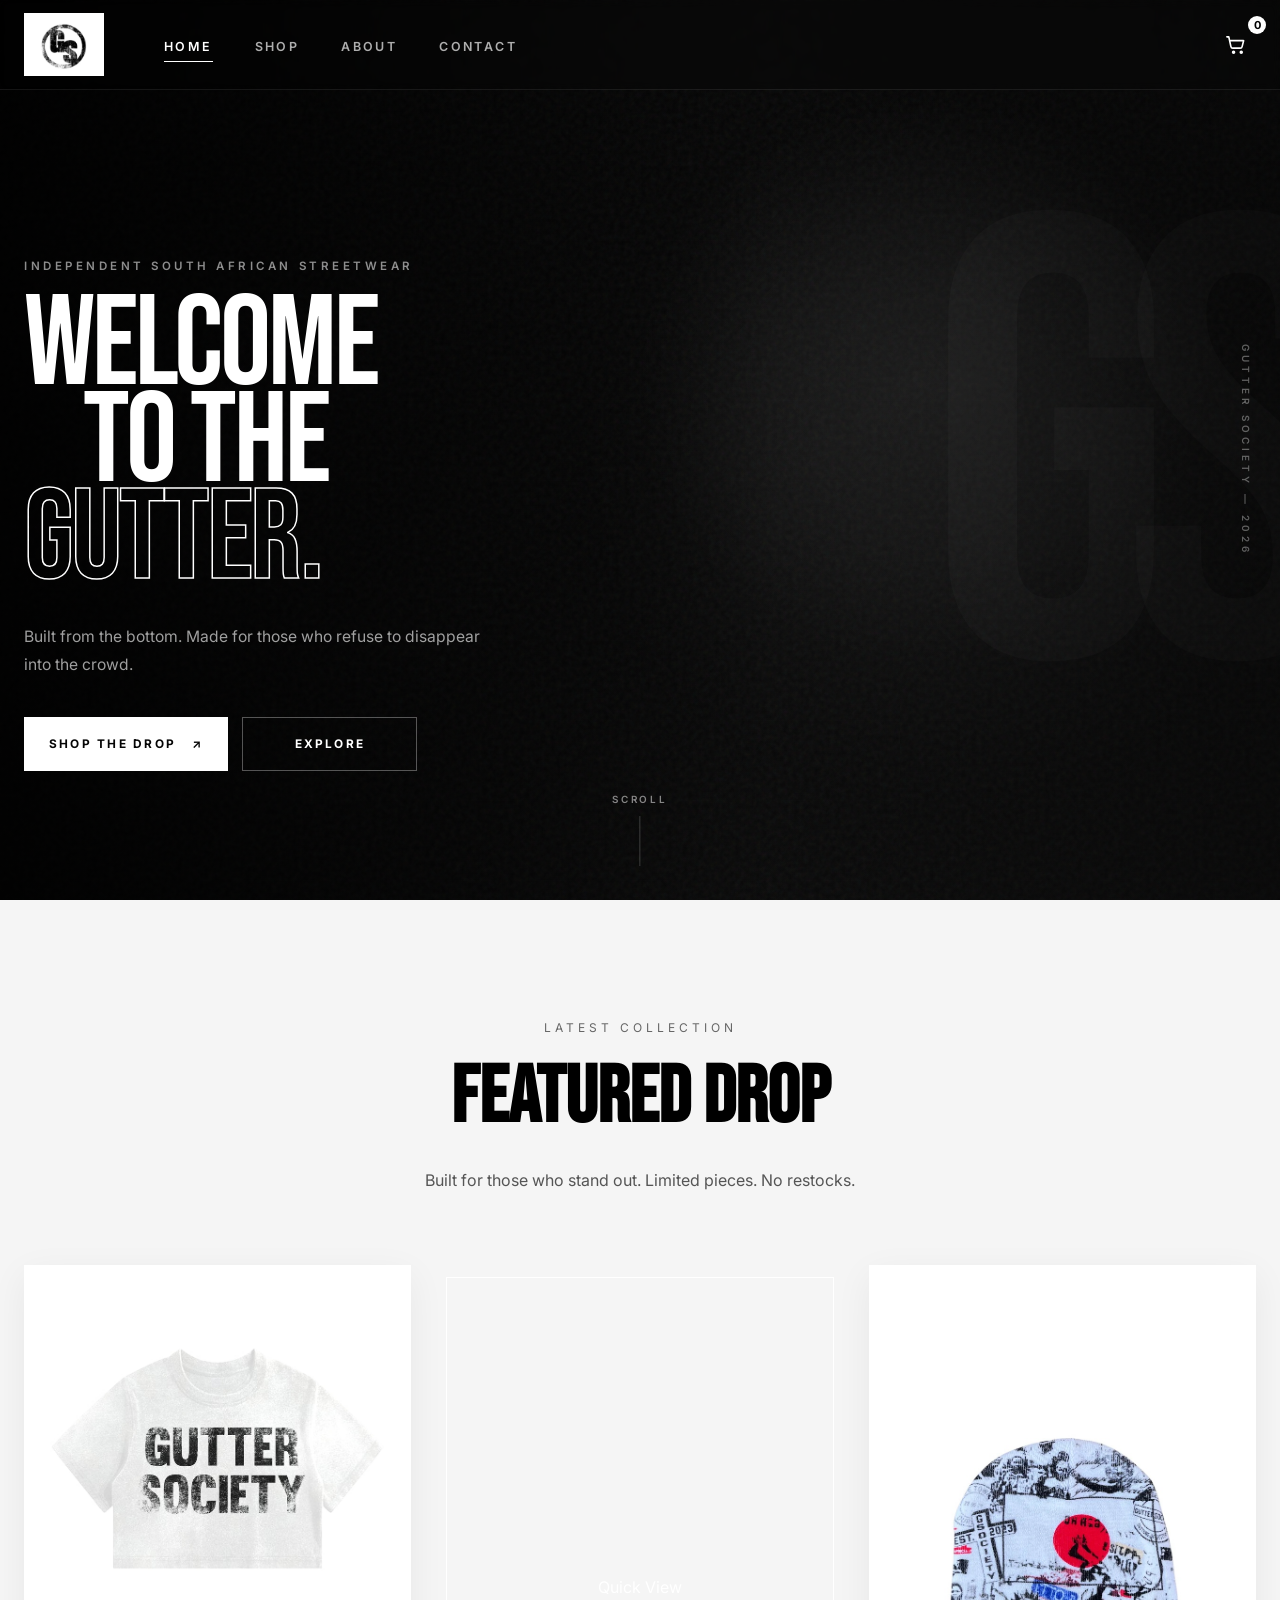
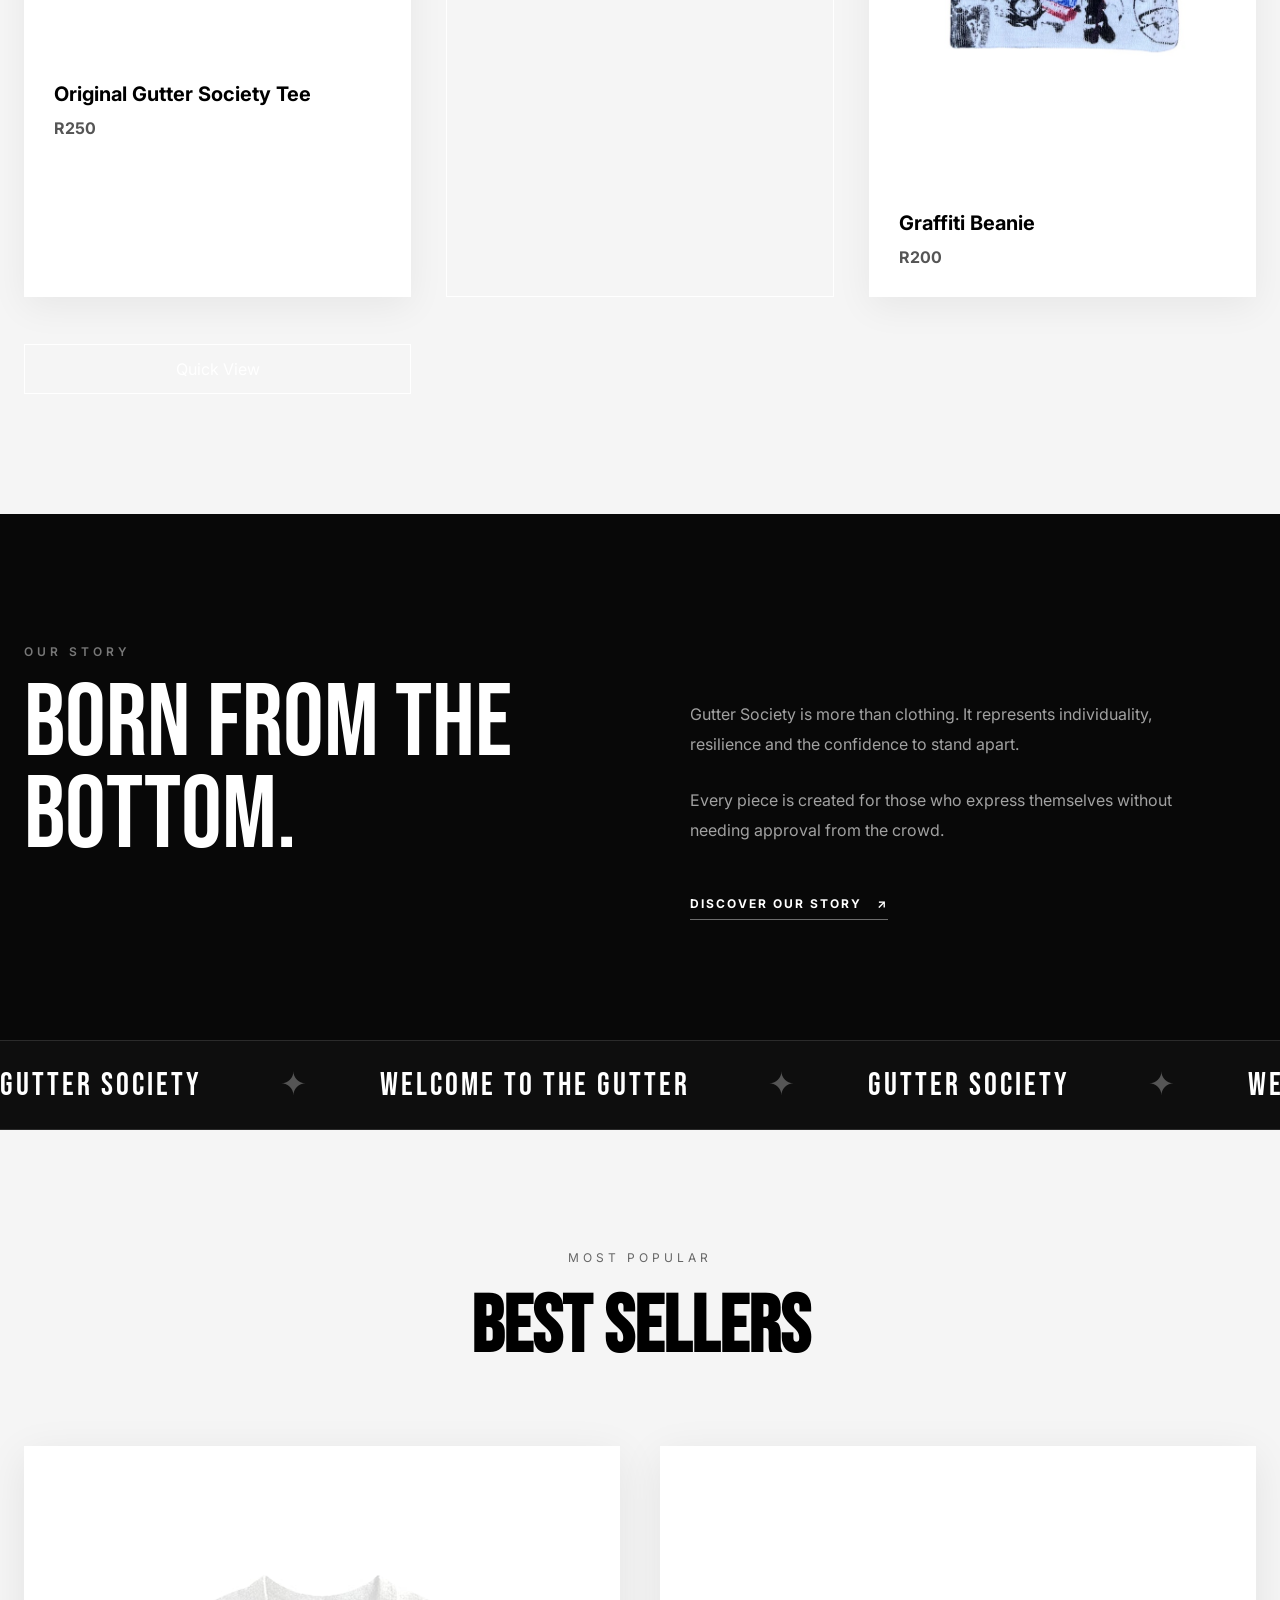
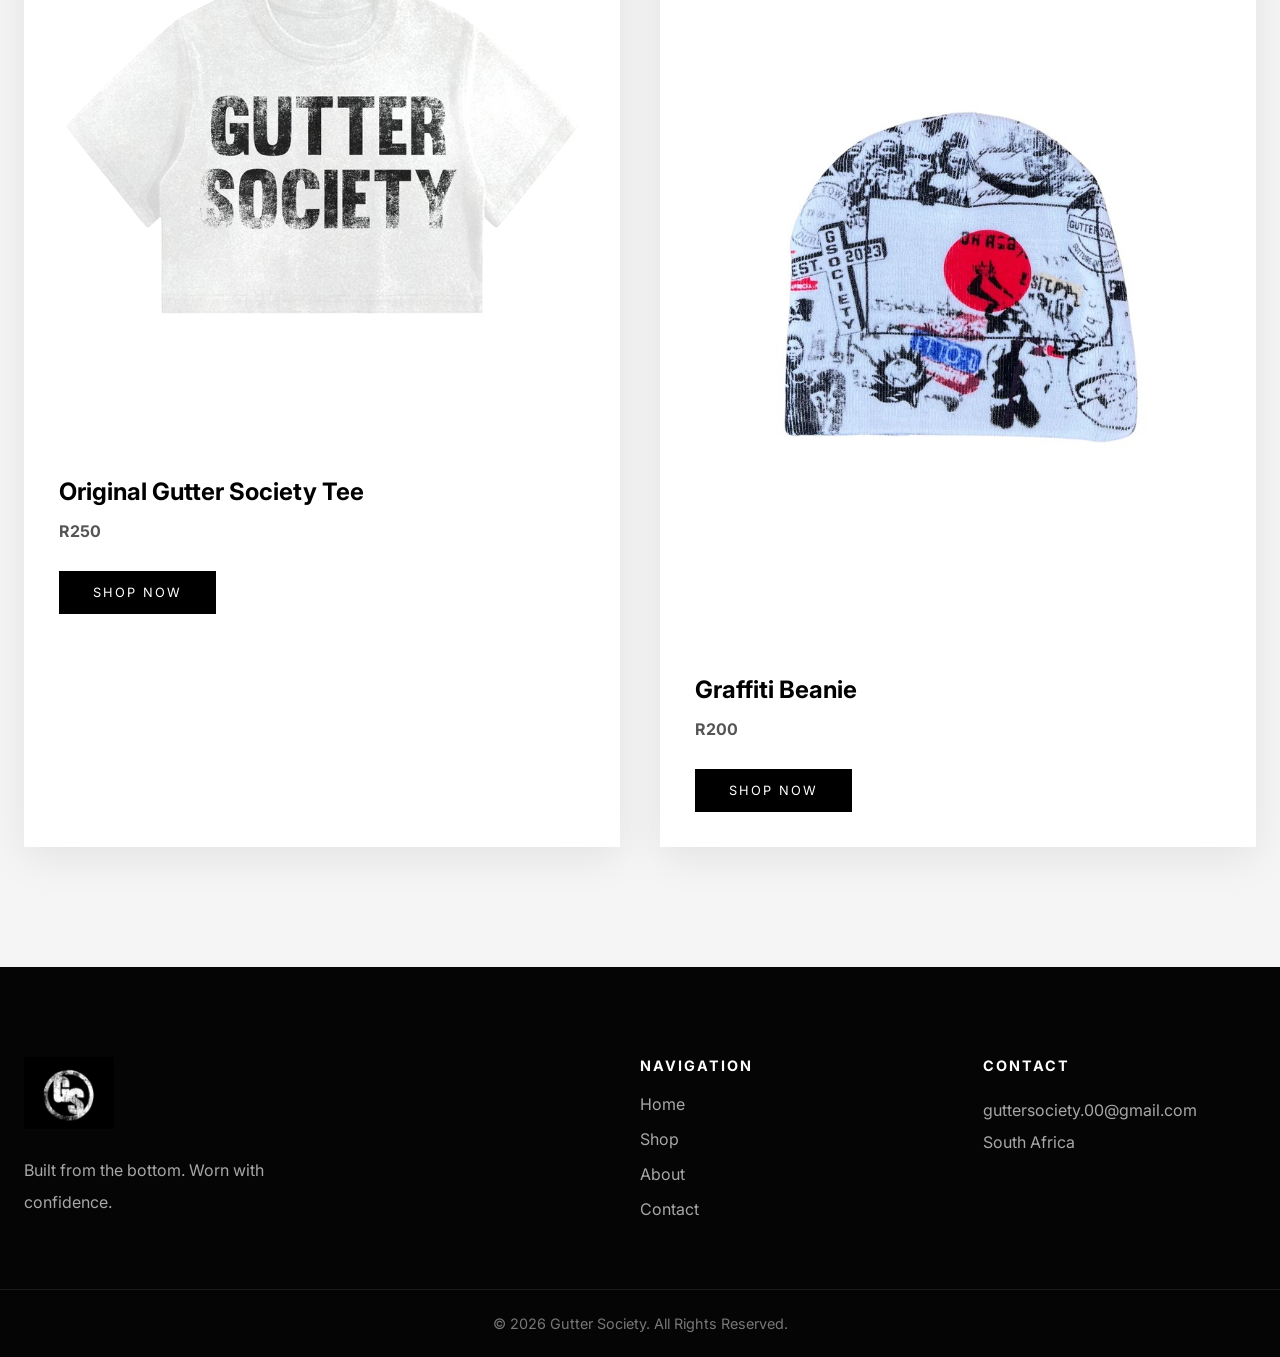
<file: index.html>
<!DOCTYPE html>
<html lang="en">
<head>
    <meta charset="UTF-8">

    <meta
        name="viewport"
        content="width=device-width, initial-scale=1.0"
    >

    <meta
        name="description"
        content="Gutter Society — underground streetwear built from the bottom."
    >

    <title>Gutter Society | Welcome to the Gutter Society</title>

    <!-- Google Fonts -->
    <link rel="preconnect" href="https://fonts.googleapis.com">
    <link rel="preconnect" href="https://fonts.gstatic.com" crossorigin>

    <link
        href="https://fonts.googleapis.com/css2?family=Bebas+Neue&family=Inter:wght@400;500;600;700&display=swap"
        rel="stylesheet"
    >

    <!-- Main CSS -->
    <link rel="stylesheet" href="css/style.css">
</head>

<body>

    <!-- Loading Screen -->
    <div class="loader" id="loader">
        <img
            src="images/logo/gs-logo.png"
            alt="Gutter Society logo"
            class="loader-logo"
        >

        <p class="loader-text">Welcome to the gutter</p>

        <div class="loader-line">
            <span></span>
        </div>
    </div>

    <!-- Header / Navigation -->
    <header class="header" id="header">
        <nav class="navbar container">

            <a href="index.html" class="nav-logo">

    <img
        src="images/logo/gs-logo.png"
        alt="Gutter Society"
        draggable="false"
    >

</a>

            <ul class="nav-links" id="navLinks">
                <li>
                    <a href="index.html" class="nav-link active">Home</a>
                </li>

                <li>
                    <a href="shop.html" class="nav-link">Shop</a>
                </li>

                <li>
                    <a href="about.html" class="nav-link">About</a>
                </li>

                <li>
                    <a href="contact.html" class="nav-link">Contact</a>
                </li>
            </ul>

            <div class="nav-actions">

                <button
                    class="nav-icon-button"
                    type="button"
                    aria-label="Open shopping cart"
                    id="cartButton"
                >
                    <svg
                        viewBox="0 0 24 24"
                        aria-hidden="true"
                    >
                        <path
                            d="M3 4h2l2.2 10.2a2 2 0 0 0 2 1.6h7.7a2 2 0 0 0 2-1.6L20.5 8H7"
                        ></path>

                        <circle cx="10" cy="20" r="1"></circle>
                        <circle cx="18" cy="20" r="1"></circle>
                    </svg>

                    <span class="cart-count" id="cartCount">0</span>
                </button>

                <button
                    class="menu-button"
                    id="menuButton"
                    type="button"
                    aria-label="Open navigation menu"
                    aria-expanded="false"
                >
                    <span></span>
                    <span></span>
                </button>

            </div>
        </nav>
    </header>

    <main>

        <!-- Hero Section -->
        <section class="hero" id="home">

            <div class="hero-noise"></div>
            <div class="hero-glow"></div>

            <div class="hero-watermark" aria-hidden="true">
                GS
            </div>

            <div class="hero-content container">

                <p class="hero-label">
                    Independent South African streetwear
                </p>

                <h1 class="hero-title">
                    <span>Welcome</span>
                    <span>to the</span>
                    <span class="outlined-text">gutter.</span>
                </h1>

                <p class="hero-description">
                    Built from the bottom. Made for those who refuse
                    to disappear into the crowd.
                </p>

                <div class="hero-buttons">

                    <a href="shop.html" class="button button-light">
                        Shop the drop
                        <span aria-hidden="true">↗</span>
                    </a>

                    <a href="#featured" class="button button-outline">
                        Explore
                    </a>

                </div>

            </div>

            <div class="hero-side-text" aria-hidden="true">
                GUTTER SOCIETY — 2026
            </div>

            <a href="#featured" class="scroll-indicator">
                <span>Scroll</span>
                <div class="scroll-line"></div>
            </a>

        </section>

       <!-- ===========================
     FEATURED DROP
============================ -->

<section class="featured-drop" id="featured">

    <div class="container">

        <div class="section-heading">

            <p class="section-tag">
                Latest Collection
            </p>

            <h2>
                Featured Drop
            </h2>

            <p class="section-text">
                Built for those who stand out.
                Limited pieces. No restocks.
            </p>

        </div>

        <div class="products-grid">

            <!-- PRODUCT 1 -->

            <article class="product-card">

                <div class="product-image">

                    <img
                        src="images/products/gutter-tee-front.jpg"
                        alt="Original Gutter Society Tee"
                    >

                    <div class="product-overlay">

                        <a
                            href="shop.html"
                            class="quick-view"
                        >
                            View Product
                        </a>

                    </div>

                </div>

                <div class="product-info">

                    <h3>
                        Original Gutter Society Tee
                    </h3>

                    <p class="price">
                        R250
                    </p>

                </div>

            </article>

            <button
    class="quick-view-btn"
    type="button"
>
    Quick View
</button>

            <!-- PRODUCT 2 -->

            <article class="product-card">

                <div class="product-image">

                    <img
                        src="images/products/graffiti-beanie-front.jpg"
                        alt="Graffiti Beanie"
                    >

                    <div class="product-overlay">

                        <a
                            href="shop.html"
                            class="quick-view"
                        >
                            View Product
                        </a>

                    </div>

                </div>

                <div class="product-info">

                    <h3>
                        Graffiti Beanie
                    </h3>

                    <p class="price">
                        R200
                    </p>

                </div>

            </article>
            <button
    class="quick-view-btn"
    type="button"
>
    Quick View
</button>

        </div>

    </div>

</section>
    </main>
    <!-- ===========================
     ABOUT GUTTER SOCIETY
============================ -->

<section class="about-section" id="about">

    <div class="container about-grid">

        <div class="about-left">

            <p class="about-tag">
                Our Story
            </p>

            <h2 class="about-title">
                Born from the bottom.
            </h2>

        </div>

        <div class="about-right">

            <p class="about-text">
                Gutter Society is more than clothing.
                It represents individuality, resilience
                and the confidence to stand apart.
            </p>

            <p class="about-text">
                Every piece is created for those who
                express themselves without needing
                approval from the crowd.
            </p>

            <a href="about.html" class="about-link">
                Discover our story
                <span>↗</span>
            </a>

        </div>

    </div>

    <div class="about-banner">

        <div class="about-banner-track">

            <span>GUTTER SOCIETY</span>
            <span>WELCOME TO THE GUTTER</span>
            <span>GUTTER SOCIETY</span>
            <span>WELCOME TO THE GUTTER</span>

        </div>

    </div>

</section>
<!-- ===========================
     BEST SELLERS
============================ -->

<section class="best-sellers">

    <div class="container">

        <div class="section-heading">

            <p class="section-tag">
                Most Popular
            </p>

            <h2>
                Best Sellers
            </h2>

        </div>

        <div class="best-grid">

            <!-- Shirt -->

            <article class="best-card">

                <img
                    src="images/products/gutter-tee-front.jpg"
                    alt="Original Gutter Society Tee"
                >

                <div class="best-info">

                    <h3>
                        Original Gutter Society Tee
                    </h3>

                    <p>
                        R250
                    </p>

                    <a href="shop.html" class="best-btn">

                        Shop Now

                    </a>

                </div>

            </article>

            <!-- Beanie -->

            <article class="best-card">

                <img
                    src="images/products/graffiti-beanie-front.jpg"
                    alt="Graffiti Beanie"
                >

                <div class="best-info">

                    <h3>
                        Graffiti Beanie
                    </h3>

                    <p>
                        R200
                    </p>

                    <a href="shop.html" class="best-btn">

                        Shop Now

                    </a>

                </div>

            </article>

        </div>

    </div>

</section>


  <script>
    const loader = document.getElementById("loader");

    setTimeout(() => {
        loader.classList.add("hidden");
        document.body.classList.remove("no-scroll");
    }, 1800);
</script>

<script src="js/script.js"></script>
</body>
<!-- ===========================
     FOOTER
============================ -->

<footer class="footer">

    <div class="container footer-grid">

        <div>

            <img
                src="images/logo/gs-logo.png"
                alt="Gutter Society"
                class="footer-logo"
            >

            <p class="footer-text">

                Built from the bottom.
                Worn with confidence.

            </p>

        </div>

        <div>

            <h4>
                Navigation
            </h4>

            <ul>

                <li><a href="index.html">Home</a></li>

                <li><a href="shop.html">Shop</a></li>

                <li><a href="about.html">About</a></li>

                <li><a href="contact.html">Contact</a></li>

            </ul>

        </div>

        <div>

            <h4>
                Contact
            </h4>

            <p>

                guttersociety.00@gmail.com

            </p>

            <p>

                South Africa

            </p>

        </div>

    </div>

    <div class="footer-bottom">

        © 2026 Gutter Society.
        All Rights Reserved.

    </div>

</footer>
</html>
</file>
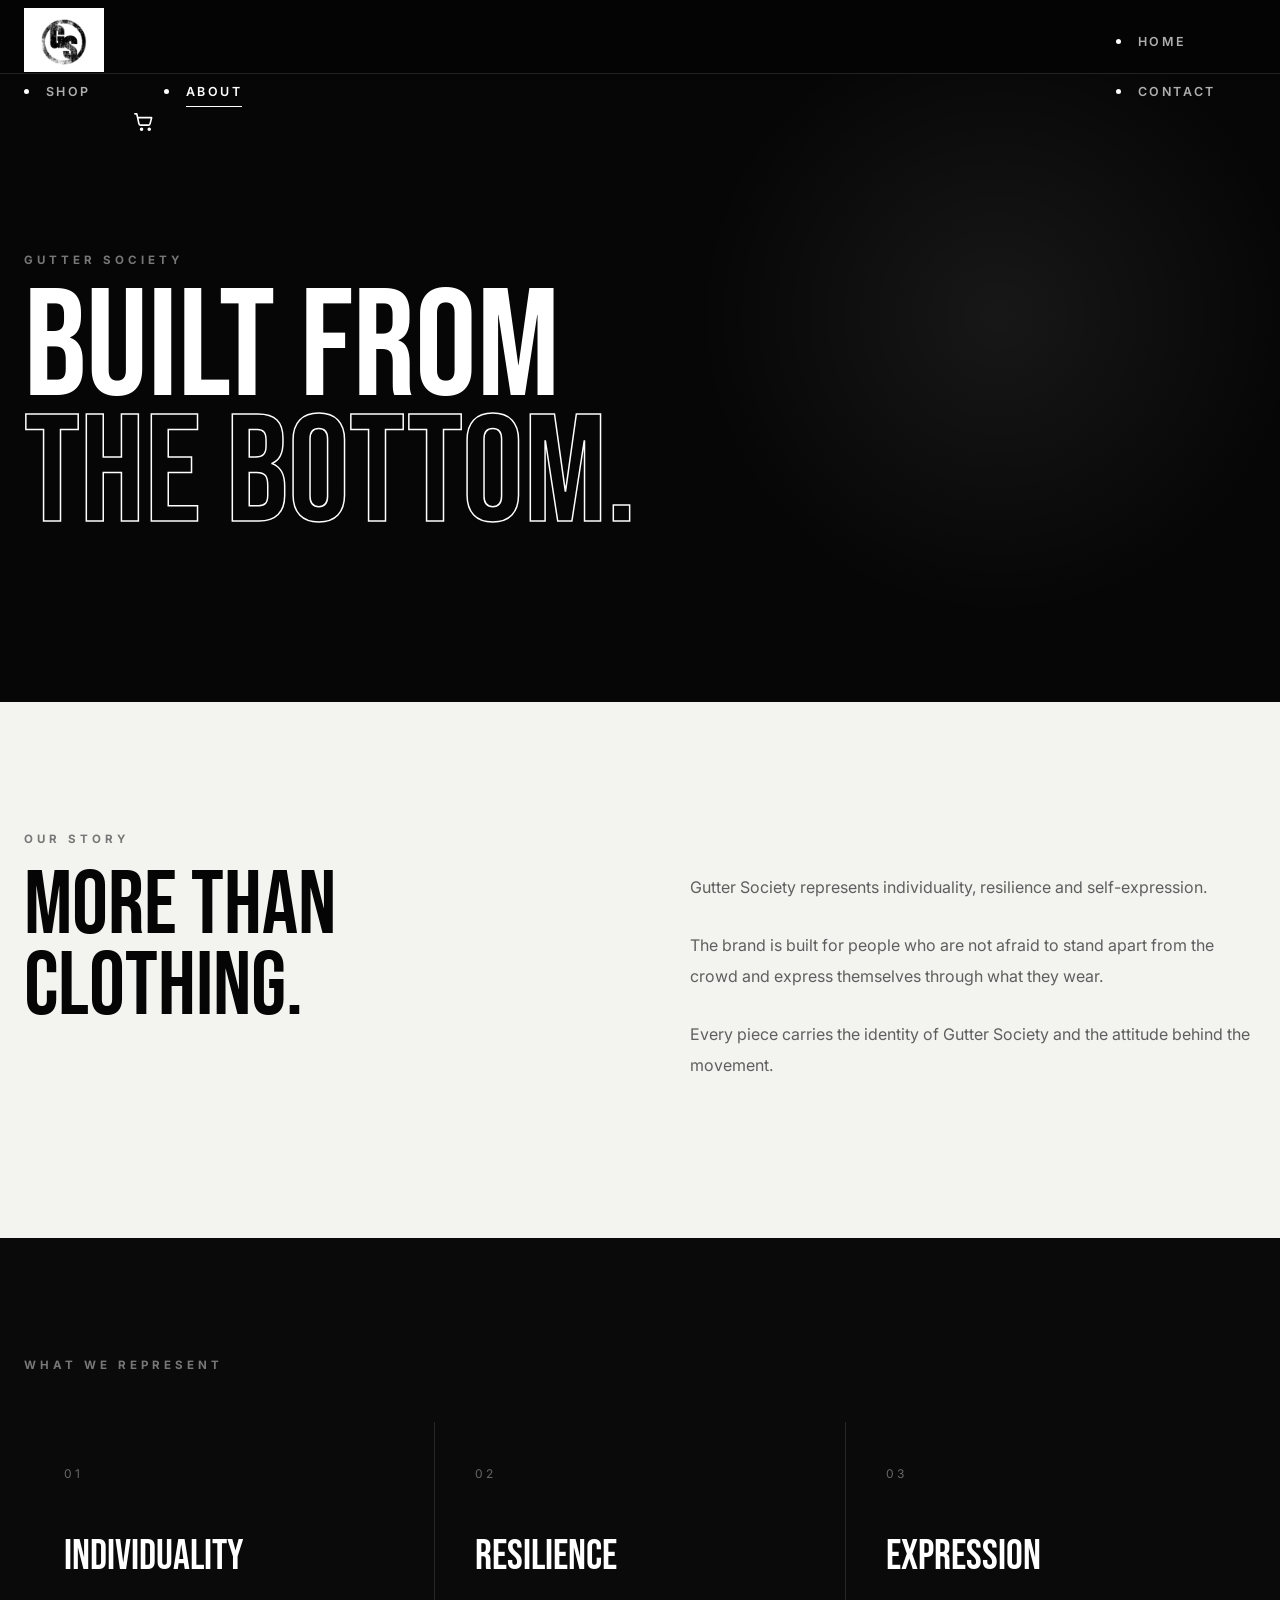
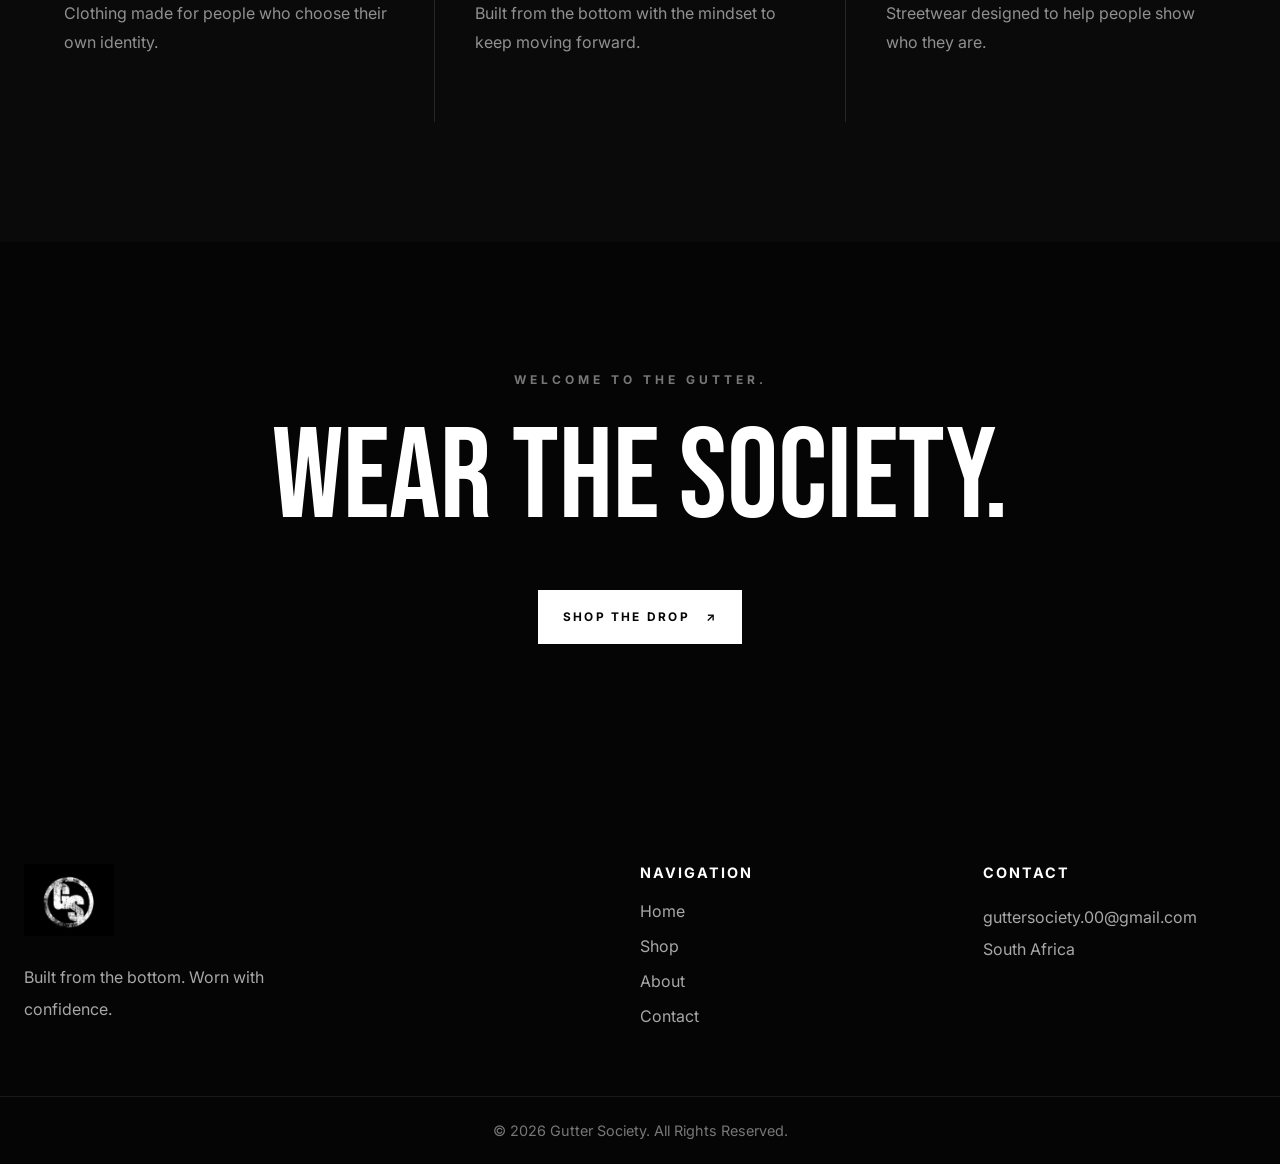
<file: about.html>
<!DOCTYPE html>
<html lang="en">

<head>

    <meta charset="UTF-8">

    <meta
        name="viewport"
        content="width=device-width, initial-scale=1.0"
    >

    <title>About | Gutter Society</title>

    <link rel="preconnect" href="https://fonts.googleapis.com">

    <link
        rel="preconnect"
        href="https://fonts.gstatic.com"
        crossorigin
    >

    <link
        href="https://fonts.googleapis.com/css2?family=Bebas+Neue&family=Inter:wght@400;500;600;700&display=swap"
        rel="stylesheet"
    >

    <link rel="stylesheet" href="css/style.css">

</head>

<body>

    <!-- NAVBAR -->

    <header class="header scrolled">

        <nav class="navbar container">

            <a href="index.html" class="nav-logo">

                <img
                    src="images/logo/gs-logo.png"
                    alt="Gutter Society"
                    draggable="false"
                >

            </a>


            <ul class="nav-links" id="navLinks"></ul>

                <li>
                    <a href="index.html" class="nav-link">
                        Home
                    </a>
                </li>

                <li>
                    <a href="shop.html" class="nav-link">
                        Shop
                    </a>
                </li>

                <li>
                    <a href="about.html" class="nav-link active">
                        About
                    </a>
                </li>

                <li>
                    <a href="contact.html" class="nav-link">
                        Contact
                    </a>
                </li>

            </ul>


            <div class="nav-actions">

                <a
                    href="shop.html"
                    class="nav-icon-button"
                    aria-label="Shop"
                >

                    <svg viewBox="0 0 24 24">

                        <path
                            d="M3 4h2l2.2 10.2a2 2 0 0 0 2 1.6h7.7a2 2 0 0 0 2-1.6L20.5 8H7"
                        ></path>

                        <circle cx="10" cy="20" r="1"></circle>

                        <circle cx="18" cy="20" r="1"></circle>

                    </svg>

                </a>

            </div>
            <button
    class="menu-button"
    id="menuButton"
    type="button"
    aria-label="Open navigation menu"
    aria-expanded="false"
>
    <span></span>
    <span></span>
</button>

        </nav>

    </header>


    <main>

        <!-- ABOUT HERO -->

        <section class="about-page-hero">

            <div class="container">

                <p class="about-page-label">
                    Gutter Society
                </p>

                <h1>
                    Built From
                    <span>The Bottom.</span>
                </h1>

            </div>

        </section>


        <!-- STORY -->

        <section class="about-story">

            <div class="container about-story-grid">

                <div>

                    <p class="about-page-label">
                        Our Story
                    </p>

                    <h2>
                        More Than Clothing.
                    </h2>

                </div>


                <div class="about-story-text">

                    <p>

                        Gutter Society represents individuality,
                        resilience and self-expression.

                    </p>

                    <p>

                        The brand is built for people who are not
                        afraid to stand apart from the crowd and
                        express themselves through what they wear.

                    </p>

                    <p>

                        Every piece carries the identity of
                        Gutter Society and the attitude behind
                        the movement.

                    </p>

                </div>

            </div>

        </section>


        <!-- VALUES -->

        <section class="brand-values">

            <div class="container">

                <p class="about-page-label">
                    What We Represent
                </p>

                <div class="values-grid">

                    <div class="value-card">

                        <span>01</span>

                        <h3>
                            Individuality
                        </h3>

                        <p>
                            Clothing made for people who choose
                            their own identity.
                        </p>

                    </div>


                    <div class="value-card">

                        <span>02</span>

                        <h3>
                            Resilience
                        </h3>

                        <p>
                            Built from the bottom with the mindset
                            to keep moving forward.
                        </p>

                    </div>


                    <div class="value-card">

                        <span>03</span>

                        <h3>
                            Expression
                        </h3>

                        <p>
                            Streetwear designed to help people
                            show who they are.
                        </p>

                    </div>

                </div>

            </div>

        </section>


        <!-- CTA -->

        <section class="about-cta">

            <div class="container">

                <p>
                    Welcome to the gutter.
                </p>

                <h2>
                    Wear The Society.
                </h2>

                <a
                    href="shop.html"
                    class="button button-light"
                >
                    Shop The Drop
                    <span>↗</span>
                </a>

            </div>

        </section>

    </main>
    <!-- ===========================
     FOOTER
============================ -->

<footer class="footer">

    <div class="container footer-grid">

        <div>

            <img
                src="images/logo/gs-logo.png"
                alt="Gutter Society"
                class="footer-logo"
            >

            <p class="footer-text">
                Built from the bottom.
                Worn with confidence.
            </p>

        </div>

        <div>

            <h4>Navigation</h4>

            <ul>

                <li><a href="index.html">Home</a></li>
                <li><a href="shop.html">Shop</a></li>
                <li><a href="about.html">About</a></li>
                <li><a href="contact.html">Contact</a></li>

            </ul>

        </div>

        <div>

            <h4>Contact</h4>

            <p>
                guttersociety.00@gmail.com
            </p>

            <p>
                South Africa
            </p>

        </div>

    </div>

    <div class="footer-bottom">
        © 2026 Gutter Society. All Rights Reserved.
    </div>

</footer>

<script src="js/script.js"></script>

</body>

</html>
</file>
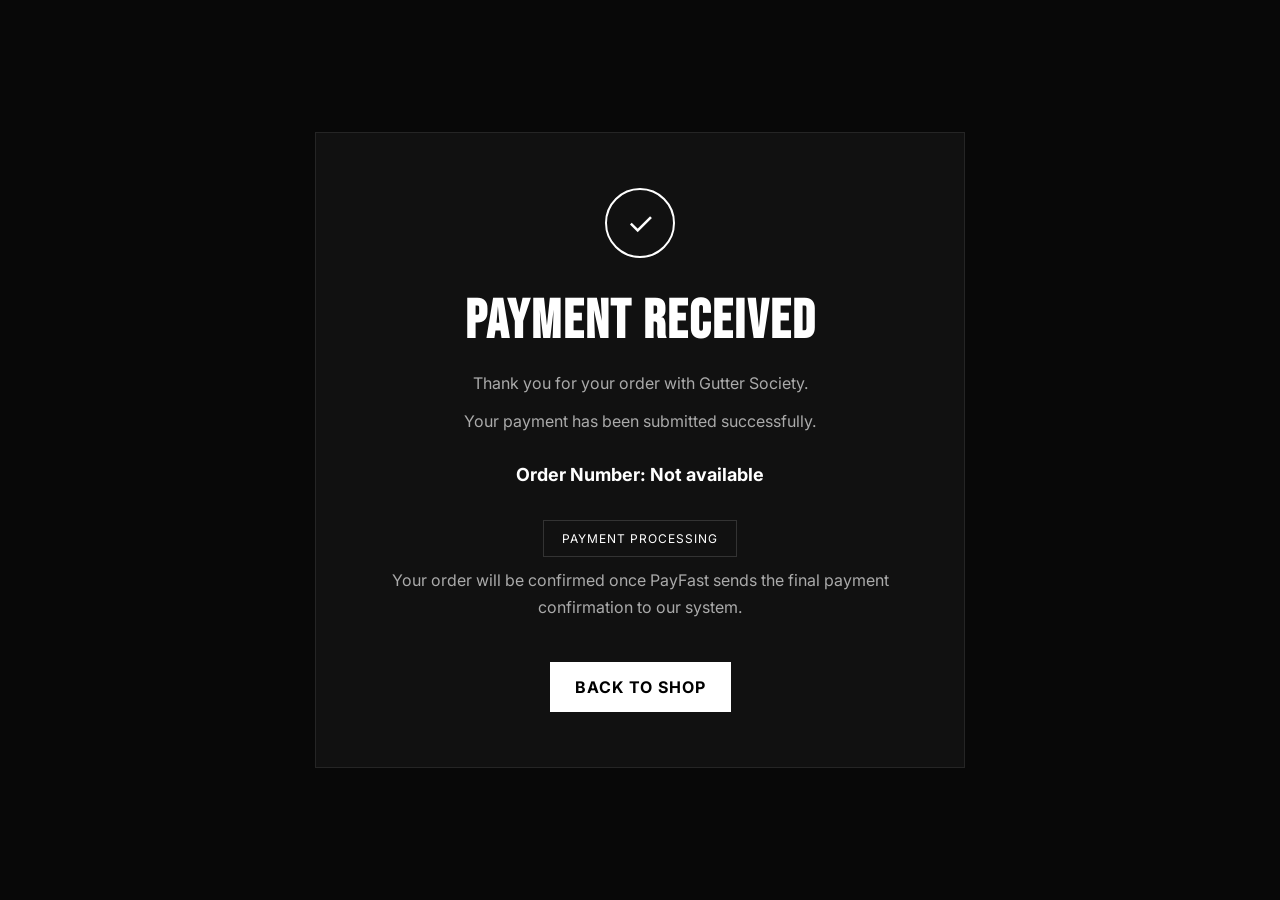
<file: payment-success.html>
<!DOCTYPE html>
<html lang="en">

<head>

    <meta charset="UTF-8">

    <meta
        name="viewport"
        content="width=device-width, initial-scale=1.0"
    >

    <meta
        name="description"
        content="Payment Successful | Gutter Society"
    >

    <title>Payment Successful | Gutter Society</title>

    <link
        href="https://fonts.googleapis.com/css2?family=Bebas+Neue&family=Inter:wght@400;500;600;700&display=swap"
        rel="stylesheet"
    >

    <link
        rel="stylesheet"
        href="css/style.css"
    >

    <style>

        body {
            background: #080808;
            color: #ffffff;
            font-family: "Inter", sans-serif;
            min-height: 100vh;
        }

        .success-page {
            min-height: 100vh;
            display: flex;
            align-items: center;
            justify-content: center;
            padding: 40px 20px;
            box-sizing: border-box;
        }

        .success-box {
            width: 100%;
            max-width: 650px;
            background: #111;
            border: 1px solid #252525;
            padding: 55px 35px;
            text-align: center;
            box-sizing: border-box;
        }

        .success-icon {
            width: 70px;
            height: 70px;
            border: 2px solid #ffffff;
            border-radius: 50%;
            display: flex;
            align-items: center;
            justify-content: center;
            margin: 0 auto 30px;
            font-size: 32px;
        }

        .success-box h1 {
            font-family: "Bebas Neue", sans-serif;
            font-size: 55px;
            letter-spacing: 2px;
            margin: 0 0 15px;
        }

        .success-box p {
            color: #aaa;
            line-height: 1.7;
            margin: 10px 0;
        }

        .order-number {
            color: #ffffff !important;
            font-weight: 700;
            font-size: 18px;
            margin-top: 25px !important;
        }

        .payment-status {
            display: inline-block;
            margin-top: 20px;
            padding: 10px 18px;
            border: 1px solid #333;
            color: #ffffff;
            font-size: 12px;
            letter-spacing: 1px;
            text-transform: uppercase;
        }

        .back-shop {
            display: inline-block;
            margin-top: 30px;
            padding: 15px 25px;
            background: #ffffff;
            color: #000000;
            text-decoration: none;
            font-weight: 700;
            letter-spacing: 1px;
            transition: 0.25s ease;
        }

        .back-shop:hover {
            background: #dddddd;
            transform: translateY(-2px);
        }

        @media (max-width: 600px) {
            .success-box {
                padding: 45px 25px;
            }

            .success-box h1 {
                font-size: 45px;
            }
        }

    </style>

</head>

<body>

<main class="success-page">

    <div class="success-box">

        <div class="success-icon">
            ✓
        </div>

        <h1>
            Payment Received
        </h1>

        <p>
            Thank you for your order with
            Gutter Society.
        </p>

        <p>
            Your payment has been submitted
            successfully.
        </p>

        <p
            class="order-number"
            id="orderNumber"
        >
            Order Number: Loading...
        </p>

        <div class="payment-status">
            Payment Processing
        </div>

        <p>
            Your order will be confirmed once
            PayFast sends the final payment
            confirmation to our system.
        </p>

        <a
            href="shop.html"
            class="back-shop"
        >
            BACK TO SHOP
        </a>

    </div>

</main>

<script>

"use strict";

const params =
    new URLSearchParams(
        window.location.search
    );

const orderNumber =
    params.get("order");

const orderNumberElement =
    document.getElementById(
        "orderNumber"
    );

if (orderNumber) {

    orderNumberElement.textContent =
        `Order Number: ${orderNumber}`;

} else {

    orderNumberElement.textContent =
        "Order Number: Not available";

}

</script>

</body>
</html>
</file>
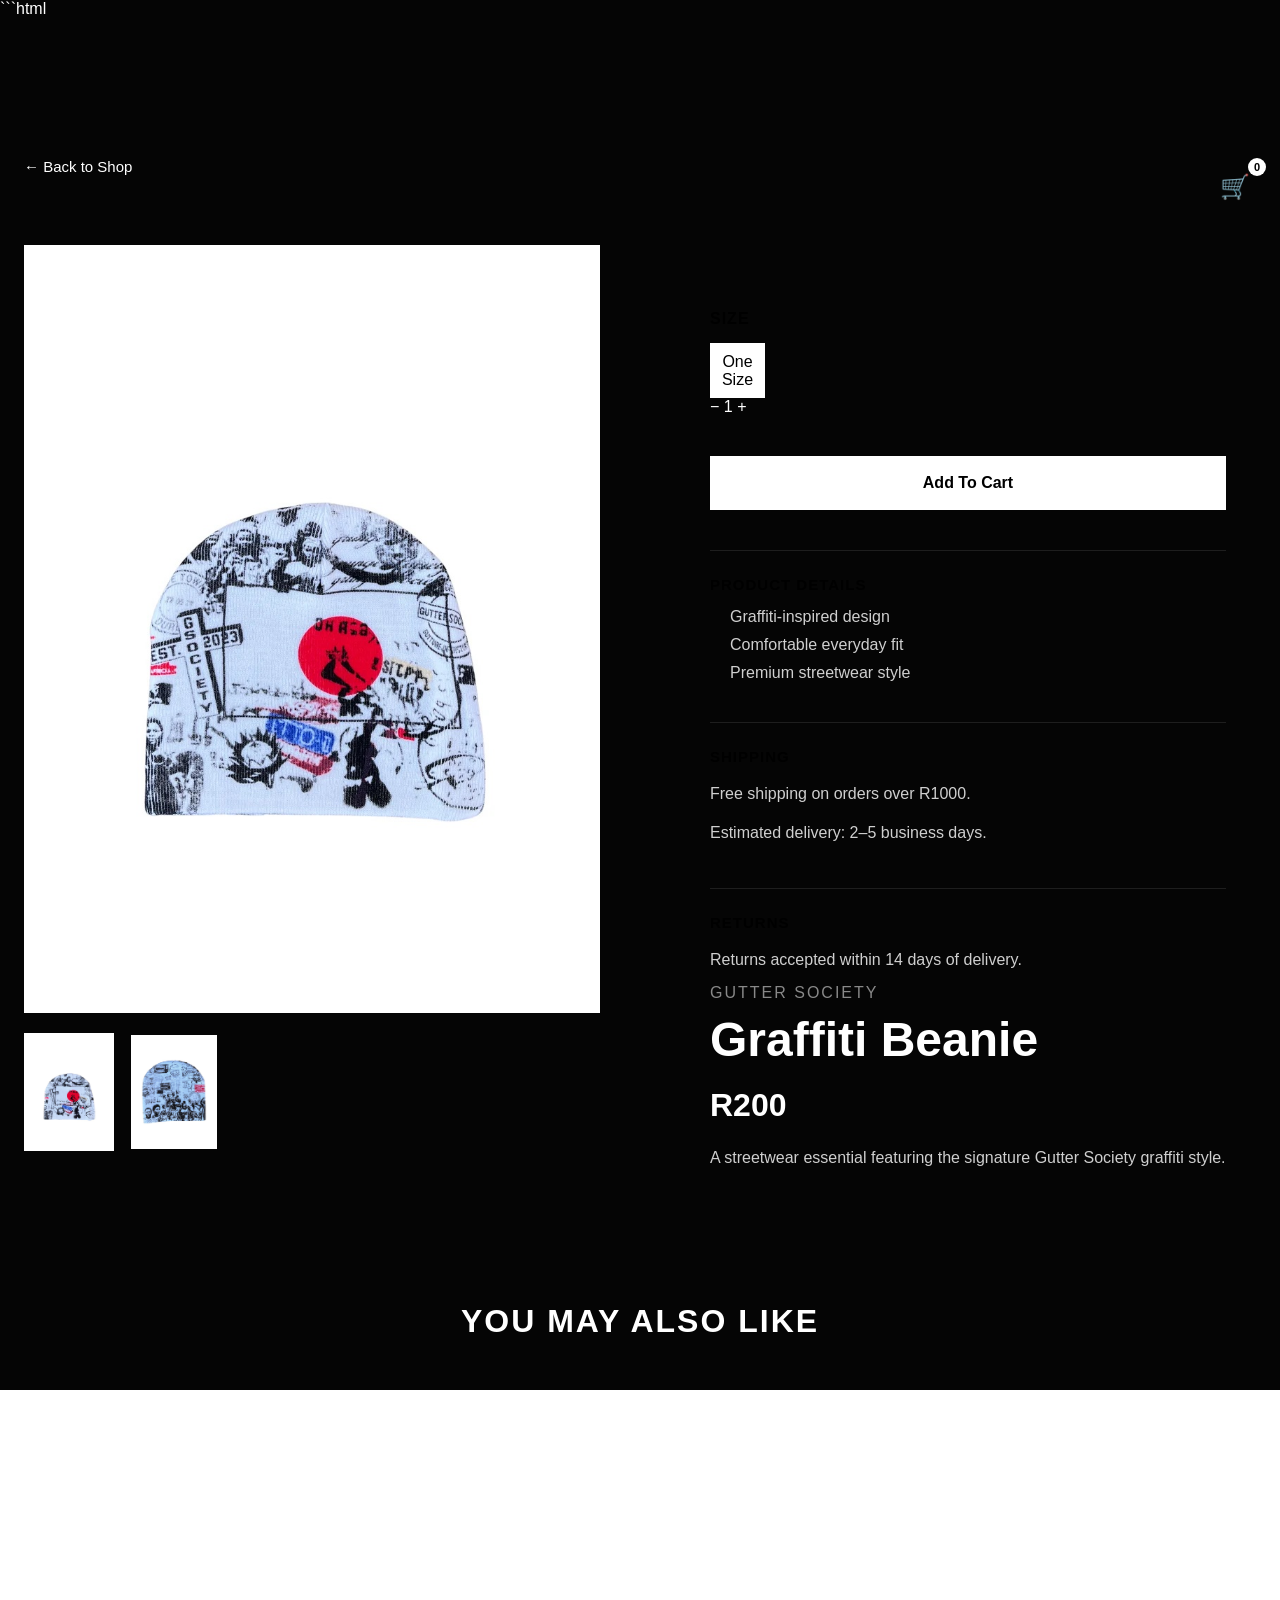
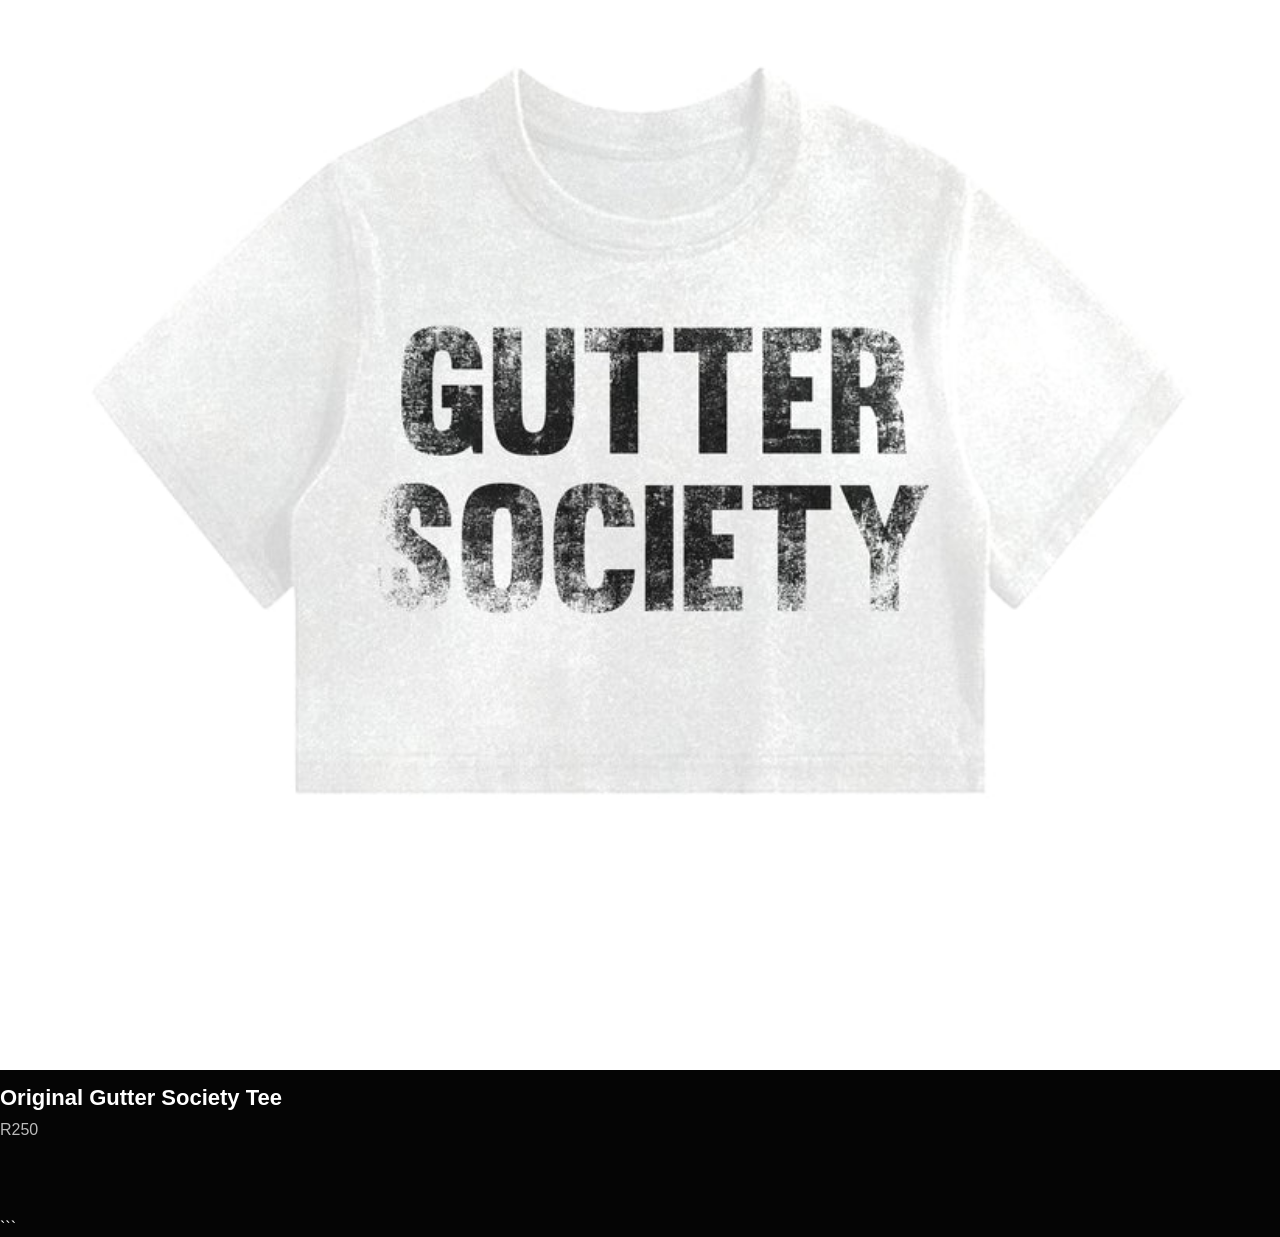
<file: product-beanie.html>
```html
<!DOCTYPE html>
<html lang="en">

<head>

    <meta charset="UTF-8">

    <meta name="viewport" content="width=device-width, initial-scale=1.0">

    <title>Graffiti Beanie | Gutter Society</title>

    <link rel="stylesheet" href="css/style.css">

</head>

<body>

<main class="product-page">

    <div class="container">

        <!-- TOP BAR -->

        <div class="product-top-bar">

            <a
                href="shop.html"
                class="back-button"
            >
                ← Back to Shop
            </a>

            <button
                class="nav-icon-button"
                id="cartButton"
                type="button"
                aria-label="Open shopping cart"
            >
                🛒

                <span
                    class="cart-count"
                    id="cartCount"
                >0</span>

            </button>

        </div>


        <!-- PRODUCT CONTAINER -->

        <div class="product-container">


            <!-- LEFT SIDE -->

            <div class="product-images">

                <img
                    src="images/products/graffiti-beanie-front.jpg"
                    alt="Graffiti Beanie"
                    class="product-main-image"
                >


                <div class="product-thumbnails">

                    <img
                        src="images/products/graffiti-beanie-front.jpg"
                        class="thumbnail active"
                        alt="Graffiti Beanie Front"
                    >

                    <img
                        src="images/products/graffiti-beanie-back.jpg"
                        class="thumbnail"
                        alt="Graffiti Beanie Back"
                    >

                </div>

            </div>


            <!-- RIGHT SIDE -->

            <div class="product-info">


                <!-- SIZE -->

                <div class="product-option">

                    <h3>
                        Size
                    </h3>

                    <div class="size-buttons">

                        <button
                            class="size-btn selected"
                            data-size="One Size"
                            type="button"
                        >
                            One Size
                        </button>

                    </div>

                </div>


                <!-- QUANTITY + ADD TO CART -->

                <div class="product-actions">

                    <div class="quantity-control">

                        <button
                            class="quantity-minus"
                            id="minusBtn"
                            type="button"
                        >
                            −
                        </button>

                        <span
                            class="quantity-number"
                            id="quantity"
                        >
                            1
                        </span>

                        <button
                            class="quantity-plus"
                            id="plusBtn"
                            type="button"
                        >
                            +
                        </button>

                    </div>


                    <button
                        class="product-cart-btn"
                        id="addProductToCart"
                        type="button"
                        data-product="Graffiti Beanie"
                        data-price="200"
                    >
                        Add To Cart
                    </button>

                </div>


                <!-- PRODUCT DETAILS -->

                <div class="product-extra">

                    <h3>
                        Product Details
                    </h3>

                    <ul>

                        <li>
                            Graffiti-inspired design
                        </li>

                        <li>
                            Comfortable everyday fit
                        </li>

                        <li>
                            Premium streetwear style
                        </li>

                    </ul>

                </div>


                <!-- SHIPPING -->

                <div class="product-extra">

                    <h3>
                        Shipping
                    </h3>

                    <p>
                        Free shipping on orders over R1000.
                    </p>

                    <p>
                        Estimated delivery: 2–5 business days.
                    </p>

                </div>


                <!-- RETURNS -->

                <div class="product-extra">

                    <h3>
                        Returns
                    </h3>

                    <p>
                        Returns accepted within 14 days of delivery.
                    </p>

                </div>


                <!-- PRODUCT BRAND -->

                <p class="product-brand">
                    Gutter Society
                </p>

                <h1>
                    Graffiti Beanie
                </h1>

                <p class="product-price">
                    R200
                </p>

                <p class="product-description">

                    A streetwear essential featuring the
                    signature Gutter Society graffiti style.

                </p>

            </div>

        </div>

    </div>


    <!-- ======================================
         RELATED PRODUCTS
    ====================================== -->

    <section class="related-products">

        <h2>
            You May Also Like
        </h2>

        <div class="related-grid">


            <!-- T-SHIRT -->

            <a
                href="product-tshirt.html"
                class="related-card"
            >

                <img
                    src="images/products/gutter-tee-front.jpg"
                    alt="Original Gutter Society Tee"
                >

                <h3>
                    Original Gutter Society Tee
                </h3>

                <p>
                    R250
                </p>

            </a>


        </div>

    </section>

</main>


<!-- ======================================
     CART
====================================== -->

<div
    class="cart-overlay"
    id="cartOverlay"
></div>


<aside
    class="cart-panel"
    id="cartPanel"
>

    <div class="cart-header">

        <h2>
            Your Cart
        </h2>

        <button
            class="cart-close"
            id="cartClose"
            type="button"
            aria-label="Close cart"
        >
            ×
        </button>

    </div>


    <div
        class="cart-items"
        id="cartItems"
    >

        <p class="empty-cart-message">
            Your cart is empty.
        </p>

    </div>


    <div class="cart-footer">

        <div class="cart-total-row">

            <span>
                Total
            </span>

            <strong id="cartTotal">
                R0
            </strong>

        </div>


        <button
            class="checkout-btn"
            id="checkoutButton"
            type="button"
        >
            Checkout
        </button>

    </div>

</aside>


<!-- JAVASCRIPT -->

<script src="js/product.js"></script>
<script src="js/cart.js"></script>


<!-- ORDER ADDED POPUP -->

<div class="order-popup" id="orderPopup">

    <div class="order-popup-box">

        <div class="order-popup-icon">
            ✓
        </div>

        <h2>
            Added to Cart
        </h2>

        <p id="orderPopupMessage">
            Your item has been added to your cart.
        </p>

        <button
            type="button"
            id="continueShopping"
        >
            Continue Shopping
        </button>

        <button
            type="button"
            id="popupViewCart"
            class="popup-cart-button"
        >
            View Cart
        </button>

    </div>

</div>


</body>

</html>
```
</file>
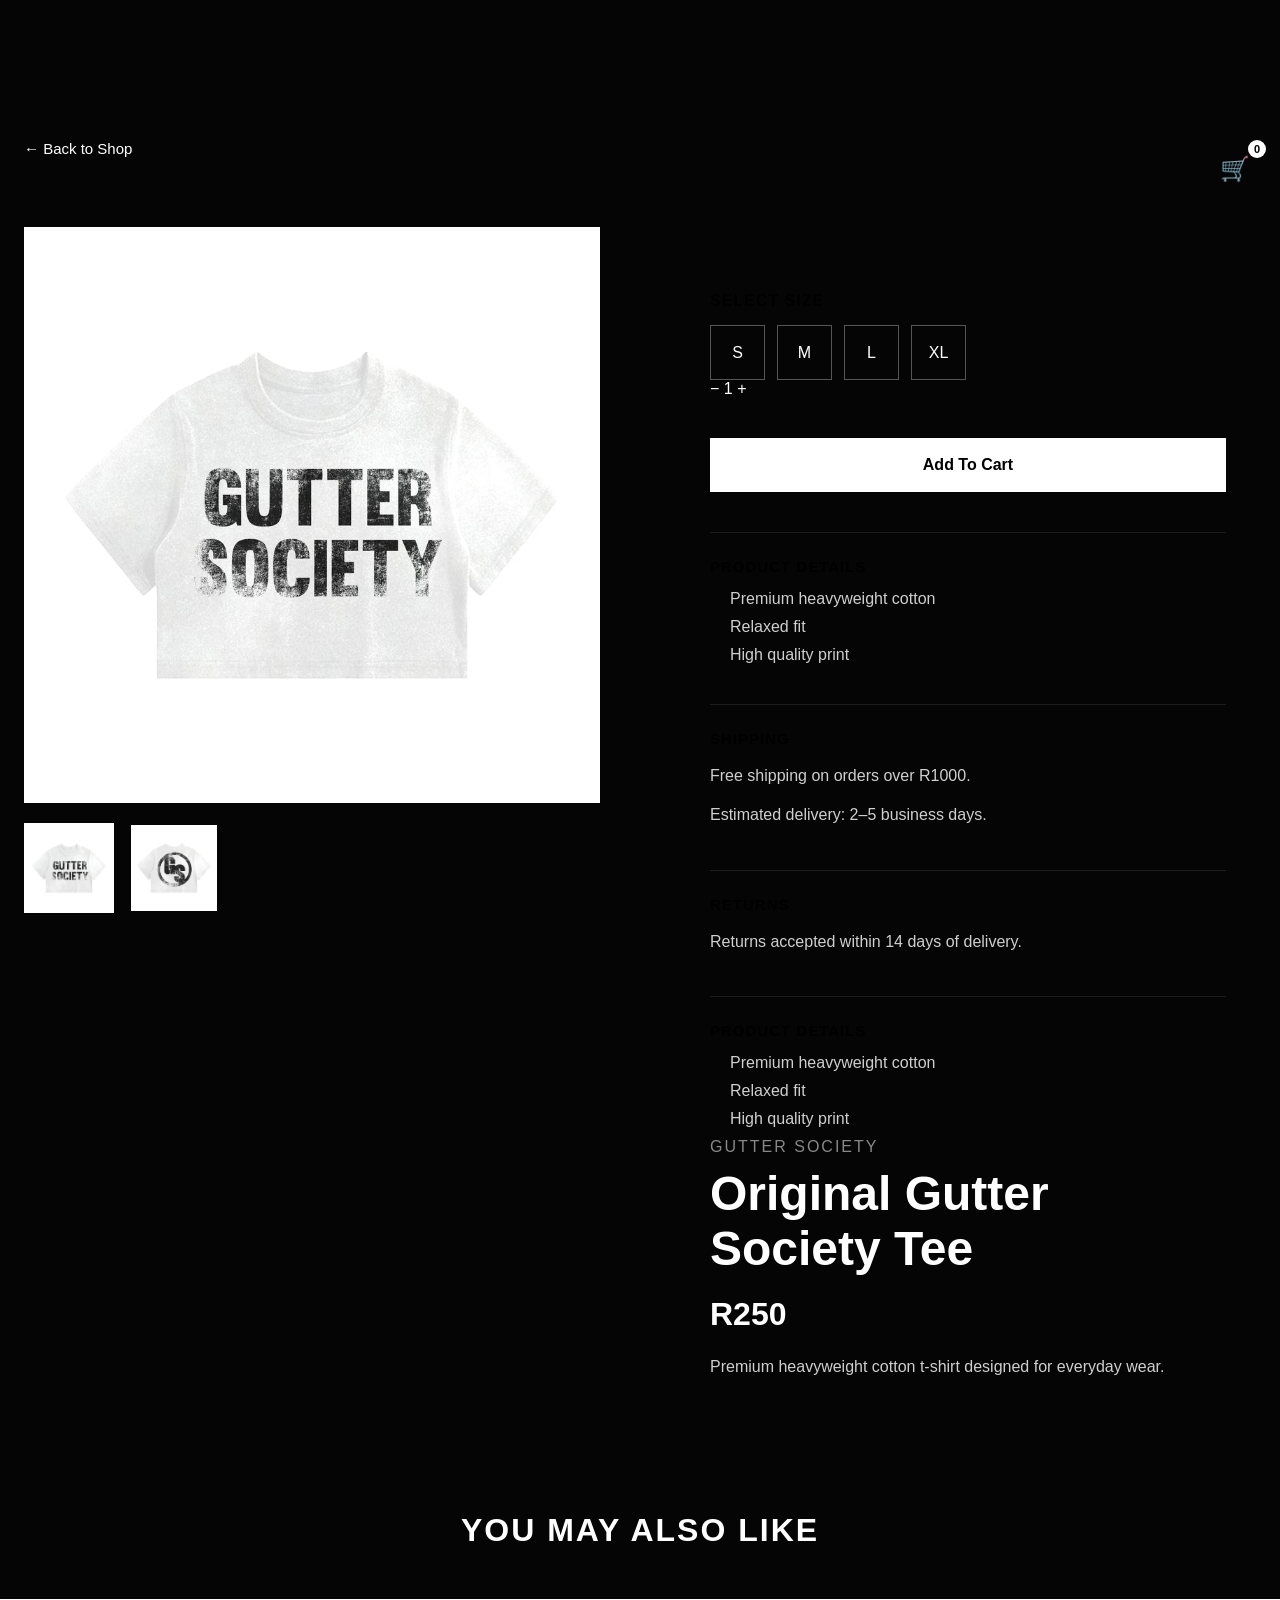
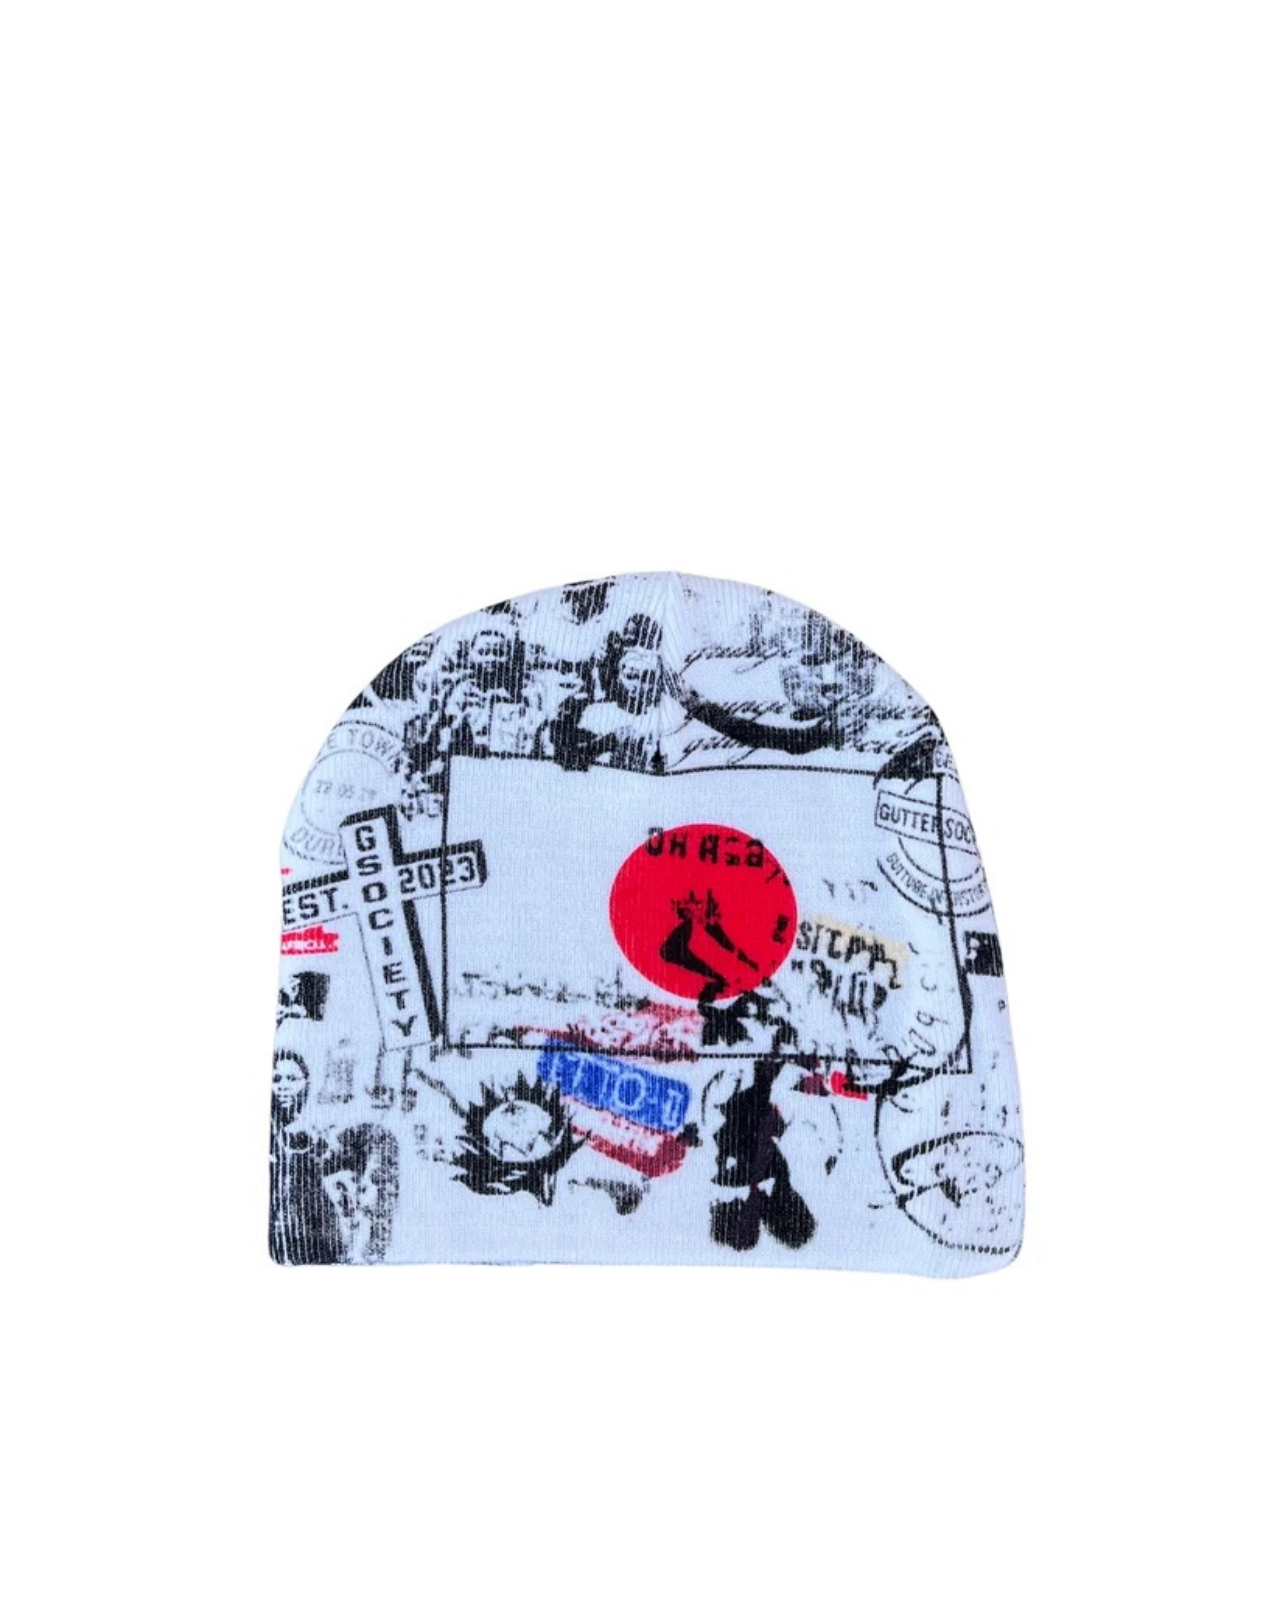
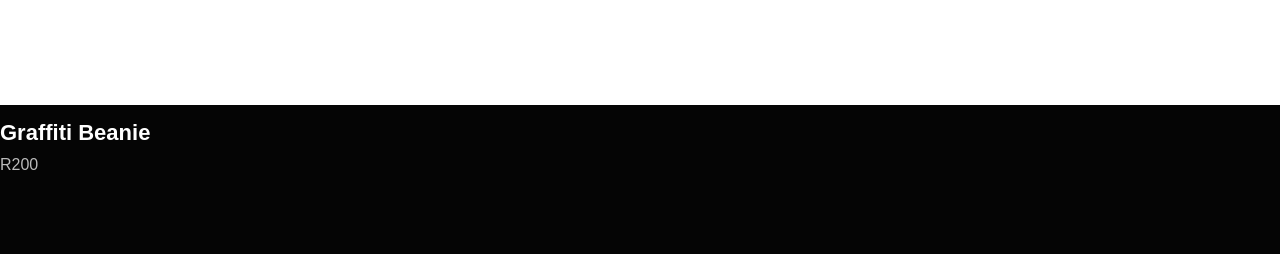
<file: product-tshirt.html>
<!DOCTYPE html>
<html lang="en">

<head>

    <meta charset="UTF-8">

    <meta name="viewport" content="width=device-width, initial-scale=1.0">

    <title>Original Gutter Society Tee</title>

    <link rel="stylesheet" href="css/style.css">

</head>

<body>

<main class="product-page">

    <div class="container">

        <div class="product-top-bar">

    <a
        href="shop.html"
        class="back-button"
    >
        ← Back to Shop
    </a>

    <button
        class="nav-icon-button"
        id="cartButton"
        type="button"
        aria-label="Open shopping cart"
    >
        🛒
        <span
            class="cart-count"
            id="cartCount"
        >0</span>
    </button>

</div>

<div class="product-container">

    <!-- LEFT SIDE -->

    <div class="product-images">

        <img
            src="images/products/gutter-tee-front.jpg"
            alt="Original Gutter Society Tee"
            class="product-main-image"
        >

        <div class="product-thumbnails">

            <img
                src="images/products/gutter-tee-front.jpg"
                class="thumbnail active"
                alt="Front"
            >

            <img
                src="images/products/gutter-tee-back.jpg"
                class="thumbnail"
                alt="Back"
            >

        </div>

    </div>


    <!-- RIGHT SIDE -->

    <div class="product-info">

  <!-- SIZE -->

<div class="product-option">

    <h3>Select Size</h3>

    <div class="size-buttons">

        <button
            class="size-btn"
            data-size="S"
            type="button"
        >
            S
        </button>

        <button
            class="size-btn"
            data-size="M"
            type="button"
        >
            M
        </button>

        <button
            class="size-btn"
            data-size="L"
            type="button"
        >
            L
        </button>

        <button
            class="size-btn"
            data-size="XL"
            type="button"
        >
            XL
        </button>

    </div>

</div>


<!-- QUANTITY + ADD TO CART -->

<div class="product-actions">

    <div class="quantity-control">

        <button
            class="quantity-minus"
            id="minusBtn"
            type="button"
        >
            −
        </button>

        <span
            class="quantity-number"
            id="quantity"
        >
            1
        </span>

        <button
            class="quantity-plus"
            id="plusBtn"
            type="button"
        >
            +
        </button>

    </div>

    <button
        class=" product-cart-btn"
        id="addProductToCart"
        type="button"
        data-product="Original Gutter Society Tee"
        data-price="250"
    >
        Add To Cart
    </button>

</div>


<!-- PRODUCT DETAILS -->

<div class="product-extra">

    <h3>Product Details</h3>

    <ul>

        <li>Premium heavyweight cotton</li>

        <li>Relaxed fit</li>

        <li>High quality print</li>


    </ul>

</div>

<!-- SHIPPING -->

<div class="product-extra">

    <h3>Shipping</h3>

    <p>
        Free shipping on orders over R1000.
    </p>

    <p>
        Estimated delivery: 2–5 business days.
    </p>

</div>


<!-- RETURNS -->

<div class="product-extra">

    <h3>Returns</h3>

    <p>
        Returns accepted within 14 days of delivery.
    </p>

</div>


<!-- PRODUCT DETAILS -->

<div class="product-extra">

    <h3>Product Details</h3>

    <ul>

        <li>Premium heavyweight cotton</li>

        <li>Relaxed fit</li>

        <li>High quality print</li>


    </ul>

</div>

        <p class="product-brand">
            Gutter Society
        </p>

        <h1>
            Original Gutter Society Tee
        </h1>

        <p class="product-price">
            R250
        </p>

        <p class="product-description">

            Premium heavyweight cotton t-shirt designed for everyday wear.

        </p>

    </div>

</div>

    </div>

    <!-- ======================================
     RELATED PRODUCTS
====================================== -->

<section class="related-products">

    <h2>You May Also Like</h2>

    <div class="related-grid">

        <!-- BEANIE -->

        <a href="product-beanie.html" class="related-card">

            <img
                src="images/products/graffiti-beanie-front.jpg"
                alt="Graffiti Beanie"
            >

            <h3>Graffiti Beanie</h3>

            <p>R200</p>

        </a>


    

    </div>

</section>

</main>

</main>

<!-- CART -->

<div class="cart-overlay" id="cartOverlay"></div>

<aside class="cart-panel" id="cartPanel">

    <div class="cart-header">

        <h2>Your Cart</h2>

        <button
            class="cart-close"
            id="cartClose"
            type="button"
            aria-label="Close cart"
        >
            ×
        </button>

    </div>

    <div class="cart-items" id="cartItems">

        <p class="empty-cart-message">
            Your cart is empty.
        </p>

    </div>

    <div class="cart-footer">

        <div class="cart-total-row">

            <span>Total</span>

            <strong id="cartTotal">
                R0
            </strong>

        </div>

        <button
            class="checkout-btn"
            id="checkoutButton"
            type="button"
        >
            Checkout
        </button>

    </div>

</aside>


<script src="js/product.js"></script>
<script src="js/cart.js"></script>


<!-- ORDER ADDED POPUP -->

<div class="order-popup" id="orderPopup">

    <div class="order-popup-box">

        <div class="order-popup-icon">
            ✓
        </div>

        <h2>
            Added to Cart
        </h2>

        <p id="orderPopupMessage">
            Your item has been added to your cart.
        </p>

        <button
            type="button"
            id="continueShopping"
        >
            Continue Shopping
        </button>

        <button
            type="button"
            id="popupViewCart"
            class="popup-cart-button"
        >
            View Cart
        </button>

    </div>

</div>

</body>


</html>
</file>
<file: css/style.css>
/* ========================================
   GUTTER SOCIETY — MAIN STYLES
======================================== */

/* ---------- Variables ---------- */

:root {
    --black: #050505;
    --black-soft: #0b0b0b;
    --charcoal: #111111;
    --grey-dark: #191919;
    --grey: #8c8c8c;
    --grey-light: #d6d6d6;
    --white: #ffffff;
    --off-white: #f3f3f0;

    --heading-font: "Bebas Neue", sans-serif;
    --body-font: "Inter", sans-serif;

    --container-width: 1320px;
    --header-height: 90px;

    --transition-fast: 0.25s ease;
    --transition-normal: 0.45s cubic-bezier(0.22, 1, 0.36, 1);
}

/* ---------- Reset ---------- */

* {
    margin: 0;
    padding: 0;
    box-sizing: border-box;
}

html {
    scroll-behavior: smooth;
}

body {
    min-height: 100vh;
    overflow-x: hidden;
    background: var(--black);
    color: var(--white);
    font-family: var(--body-font);
}

body.no-scroll {
    overflow: hidden;
}

img {
    display: block;
    max-width: 100%;
}

a {
    color: inherit;
    text-decoration: none;
}

button,
input,
textarea {
    font: inherit;
}

button {
    border: none;
    background: none;
    color: inherit;
    cursor: pointer;
}

ul {
    list-style: none;
}

.container {
    width: min(calc(100% - 48px), var(--container-width));
    margin-inline: auto;
}

/* ---------- Loading Screen ---------- */

.loader {
    position: fixed;
    inset: 0;
    z-index: 9999;

    display: flex;
    flex-direction: column;
    align-items: center;
    justify-content: center;

    background: var(--black);

    transition:
        opacity 0.7s ease,
        visibility 0.7s ease;
}

.loader.hidden {
    opacity: 0;
    visibility: hidden;
    pointer-events: none;
}

.loader-logo {
    width: 145px;
    height: 145px;
    object-fit: contain;

    filter: invert(1);
    animation: loaderPulse 1.8s ease-in-out infinite;
}

.loader-text {
    margin-top: 22px;

    font-family: var(--heading-font);
    font-size: 1.2rem;
    letter-spacing: 0.35rem;
    text-transform: uppercase;
}

.loader-line {
    width: 220px;
    height: 2px;
    margin-top: 25px;

    overflow: hidden;
    background: rgba(255, 255, 255, 0.17);
}

.loader-line span {
    display: block;
    width: 45%;
    height: 100%;

    background: var(--white);
    animation: loaderMove 1.2s ease-in-out infinite;
}

@keyframes loaderPulse {
    0%,
    100% {
        opacity: 0.45;
        transform: scale(0.96);
    }

    50% {
        opacity: 1;
        transform: scale(1);
    }
}

@keyframes loaderMove {
    from {
        transform: translateX(-110%);
    }

    to {
        transform: translateX(230%);
    }
}

/* ---------- Header ---------- */

.header {
    position: fixed;
    top: 0;
    left: 0;
    z-index: 1000;

    width: 100%;
    height: var(--header-height);

    border-bottom: 1px solid rgba(255, 255, 255, 0.08);
    background: rgba(5, 5, 5, 0.1);
    backdrop-filter: blur(5px);

    transition:
        height var(--transition-normal),
        background var(--transition-normal),
        border-color var(--transition-normal);
}

.header.scrolled {
    height: 74px;
    background: rgba(5, 5, 5, 0.92);
    border-color: rgba(255, 255, 255, 0.12);
    backdrop-filter: blur(18px);
}

.navbar{

    height:100%;

    display:grid;

    grid-template-columns:140px auto 140px;

    align-items:center;

}

.nav-logo{

    width:80px;
    height:80px;

    display:flex;
    align-items:center;
    justify-content:flex-start;

}

.nav-logo img{

    width:100%;
    height:100%;

    object-fit:contain;

    display:block;

}



.nav-logo:hover img {
    transform: rotate(-7deg) scale(1.05);
}

.nav-links {
    display: flex;
    align-items: center;
    gap: 42px;
}

.nav-link {
    position: relative;

    padding: 8px 0;

    color: rgba(255, 255, 255, 0.68);
    font-size: 0.78rem;
    font-weight: 600;
    letter-spacing: 0.15rem;
    text-transform: uppercase;

    transition: color var(--transition-fast);
}

.nav-link::after {
    content: "";

    position: absolute;
    right: 0;
    bottom: 0;

    width: 0;
    height: 1px;

    background: var(--white);
    transition: width var(--transition-normal);
}

.nav-link:hover,
.nav-link.active {
    color: var(--white);
}

.nav-link:hover::after,
.nav-link.active::after {
    left: 0;
    right: auto;
    width: 100%;
}

.nav-actions {
    display: flex;
    align-items: center;
    justify-content: flex-end;
    gap: 22px;
}

.nav-icon-button {
    position: relative;

    width: 42px;
    height: 42px;

    display: grid;
    place-items: center;
}

.nav-icon-button svg {
    width: 23px;
    height: 23px;

    fill: none;
    stroke: currentColor;
    stroke-width: 1.7;
    stroke-linecap: round;
    stroke-linejoin: round;
}

.cart-count {
    position: absolute;
    top: 1px;
    right: 0;

    min-width: 18px;
    height: 18px;
    padding: 0 4px;

    display: grid;
    place-items: center;

    border-radius: 999px;
    background: var(--white);
    color: var(--black);

    font-size: 0.65rem;
    font-weight: 700;
}

.menu-button {
    width: 42px;
    height: 42px;

    display: none;
    flex-direction: column;
    align-items: center;
    justify-content: center;
    gap: 7px;
}

.menu-button span {
    width: 25px;
    height: 1px;

    background: var(--white);

    transition:
        transform var(--transition-normal),
        opacity var(--transition-normal);
}

/* ---------- Hero ---------- */

.hero {
    position: relative;

    min-height: 100vh;
    padding-top: var(--header-height);

    display: flex;
    align-items: center;

    overflow: hidden;
    isolation: isolate;

    background:
        radial-gradient(
            circle at 72% 42%,
            rgba(255, 255, 255, 0.08),
            transparent 27%
        ),
        linear-gradient(125deg, #030303 0%, #080808 55%, #111111 100%);
}

.hero::before {
    content: "";

    position: absolute;
    inset: 0;
    z-index: -3;

    opacity: 0.16;

    background-image:
        linear-gradient(
            rgba(255, 255, 255, 0.03) 1px,
            transparent 1px
        ),
        linear-gradient(
            90deg,
            rgba(255, 255, 255, 0.03) 1px,
            transparent 1px
        );

    background-size: 80px 80px;
}

.hero::after {
    content: "";

    position: absolute;
    inset: 0;
    z-index: -1;

    background:
        linear-gradient(
            90deg,
            rgba(0, 0, 0, 0.85) 0%,
            rgba(0, 0, 0, 0.25) 60%,
            rgba(0, 0, 0, 0.55) 100%
        );
}

.hero-noise {
    position: absolute;
    inset: 0;
    z-index: -1;

    opacity: 0.08;
    pointer-events: none;

    background-image: url("data:image/svg+xml,%3Csvg viewBox='0 0 180 180' xmlns='http://www.w3.org/2000/svg'%3E%3Cfilter id='noise'%3E%3CfeTurbulence type='fractalNoise' baseFrequency='0.95' numOctaves='4' stitchTiles='stitch'/%3E%3C/filter%3E%3Crect width='100%25' height='100%25' filter='url(%23noise)' opacity='1'/%3E%3C/svg%3E");
}

.hero-glow {
    position: absolute;
    top: 50%;
    right: 7%;
    z-index: -2;

    width: 500px;
    height: 500px;

    border-radius: 50%;
    background: rgba(255, 255, 255, 0.05);
    filter: blur(90px);

    transform: translateY(-50%);
}

.hero-content {
    position: relative;
    z-index: 2;

    padding-top: 40px;
}

.hero-label {
    margin-bottom: 24px;

    color: rgba(255, 255, 255, 0.55);
    font-size: 0.72rem;
    font-weight: 600;
    letter-spacing: 0.22rem;
    text-transform: uppercase;

    animation: heroReveal 1s 2.2s both;
}

.hero-title {
    max-width: 850px;

    font-family: var(--heading-font);
    font-size: clamp(5.4rem, 10vw, 10rem);
    font-weight: 400;
    line-height: 0.76;
    letter-spacing: -0.025em;
    text-transform: uppercase;
}

.hero-title span {
    display: block;

    animation: heroReveal 1s both;
}

.hero-title span:nth-child(1) {
    animation-delay: 2.3s;
}

.hero-title span:nth-child(2) {
    margin-left: 0.46em;
    animation-delay: 2.4s;
}

.hero-title span:nth-child(3) {
    animation-delay: 2.5s;
}

.outlined-text {
    color: transparent;
    -webkit-text-stroke: 1.5px var(--white);
}

.hero-description {
    max-width: 480px;
    margin-top: 34px;

    color: rgba(255, 255, 255, 0.62);
    font-size: 0.98rem;
    line-height: 1.8;

    animation: heroReveal 1s 2.6s both;
}

.hero-buttons {
    margin-top: 38px;

    display: flex;
    align-items: center;
    gap: 14px;

    animation: heroReveal 1s 2.7s both;
}

.button {
    min-width: 175px;
    min-height: 54px;
    padding: 0 24px;

    display: inline-flex;
    align-items: center;
    justify-content: center;
    gap: 16px;

    border: 1px solid transparent;

    font-size: 0.74rem;
    font-weight: 700;
    letter-spacing: 0.14rem;
    text-transform: uppercase;

    transition:
        color var(--transition-normal),
        background var(--transition-normal),
        border-color var(--transition-normal),
        transform var(--transition-normal);
}

.button:hover {
    transform: translateY(-4px);
}

.button-light {
    background: var(--white);
    color: var(--black);
}

.button-light:hover {
    background: var(--grey-light);
}

.button-outline {
    border-color: rgba(255, 255, 255, 0.32);
    color: var(--white);
}

.button-outline:hover {
    border-color: var(--white);
    background: var(--white);
    color: var(--black);
}

.hero-watermark {
    position: absolute;
    top: 50%;
    right: -0.04em;
    z-index: -1;

    color: rgba(255, 255, 255, 0.035);

    font-family: var(--heading-font);
    font-size: min(49vw, 730px);
    line-height: 0.7;
    letter-spacing: -0.08em;

    transform: translateY(-46%);
    user-select: none;
}

.hero-side-text {
    position: absolute;
    top: 50%;
    right: 28px;

    color: rgba(255, 255, 255, 0.35);

    font-size: 0.62rem;
    font-weight: 600;
    letter-spacing: 0.25rem;

    writing-mode: vertical-rl;
    transform: translateY(-50%);
}

.scroll-indicator {
    position: absolute;
    bottom: 34px;
    left: 50%;

    display: flex;
    flex-direction: column;
    align-items: center;
    gap: 11px;

    color: rgba(255, 255, 255, 0.5);

    font-size: 0.62rem;
    font-weight: 600;
    letter-spacing: 0.17rem;
    text-transform: uppercase;

    transform: translateX(-50%);
}

.scroll-line {
    position: relative;

    width: 1px;
    height: 50px;

    overflow: hidden;
    background: rgba(255, 255, 255, 0.2);
}

.scroll-line::after {
    content: "";

    position: absolute;
    top: -100%;
    left: 0;

    width: 100%;
    height: 100%;

    background: var(--white);
    animation: scrollMove 1.9s ease-in-out infinite;
}

@keyframes scrollMove {
    to {
        top: 100%;
    }
}

@keyframes heroReveal {
    from {
        opacity: 0;
        filter: blur(10px);
        transform: translateY(45px);
    }

    to {
        opacity: 1;
        filter: blur(0);
        transform: translateY(0);
    }
}

/* ---------- Temporary Section ---------- */

.section-placeholder {
    min-height: 55vh;

    display: grid;
    place-items: center;

    background: var(--off-white);
    color: var(--black);

    font-family: var(--heading-font);
    font-size: clamp(2.5rem, 7vw, 6rem);
    letter-spacing: 0.03em;
    text-align: center;
    text-transform: uppercase;
}

/* ---------- Responsive ---------- */

@media (max-width: 900px) {
    :root {
        --header-height: 76px;
    }

    .container {
        width: min(calc(100% - 32px), var(--container-width));
    }

    .navbar {
        grid-template-columns: 1fr auto;
    }

    .nav-links {
        position: fixed;
        top: var(--header-height);
        right: -100%;

        width: min(100%, 420px);
        height: calc(100vh - var(--header-height));
        padding: 70px 36px;

        flex-direction: column;
        align-items: flex-start;
        gap: 30px;

        background: rgba(5, 5, 5, 0.98);

        transition: right var(--transition-normal);
    }

    .nav-links.open {
        right: 0;
    }

    .nav-link {
        font-family: var(--heading-font);
        font-size: 3rem;
        font-weight: 400;
        letter-spacing: 0.04em;
    }

    .menu-button {
        display: flex;
    }

    .menu-button.active span:first-child {
        transform: translateY(4px) rotate(45deg);
    }

    .menu-button.active span:last-child {
        transform: translateY(-4px) rotate(-45deg);
    }

    .hero-title {
        font-size: clamp(5rem, 18vw, 8rem);
    }

    .hero-title span:nth-child(2) {
        margin-left: 0;
    }

    .hero-side-text {
        display: none;
    }

    .hero-watermark {
        right: -15%;
        font-size: 85vw;
    }
}

@media (max-width: 600px) {
    .nav-logo {
        width: 51px;
        height: 51px;
    }

    .nav-actions {
        gap: 8px;
    }

    .hero {
        align-items: flex-end;
        min-height: 100svh;
        padding-bottom: 115px;
    }

    .hero-content {
        padding-top: 100px;
    }

    .hero-label {
        max-width: 260px;
        line-height: 1.7;
    }

    .hero-title {
        font-size: clamp(4.5rem, 22vw, 7rem);
        line-height: 0.8;
    }

    .hero-description {
        max-width: 340px;
        margin-top: 27px;

        font-size: 0.9rem;
        line-height: 1.65;
    }

    .hero-buttons {
        align-items: stretch;
        flex-direction: column;
    }

    .button {
        width: 100%;
    }

    .scroll-indicator {
        display: none;
    }

    .loader-logo {
        width: 115px;
        height: 115px;
    }
}
/*======================================
FEATURED DROP
======================================*/

.featured-drop{

    padding:120px 0;

    background:#f5f5f5;

}

.section-heading{

    text-align:center;

    max-width:700px;

    margin:0 auto 70px;

}

.section-tag{

    color:#666;

    text-transform:uppercase;

    letter-spacing:4px;

    font-size:.75rem;

    margin-bottom:15px;

}

.section-heading h2{

    font-family:var(--heading-font);

    color:#000;

    font-size:clamp(3rem,7vw,5rem);

    margin-bottom:20px;

}

.section-text{

    color:#555;

    line-height:1.8;

}

.products-grid{

    display:grid;

    grid-template-columns:repeat(auto-fit,minmax(320px,1fr));

    gap:35px;

}

.product-card{

    background:#fff;

    overflow:hidden;

    transition:.4s;

    box-shadow:0 10px 35px rgba(0,0,0,.06);

}

.product-card:hover{

    transform:translateY(-10px);

}

.product-image{

    position:relative;

    overflow:hidden;

}

.product-image img{

    width:100%;

    display:block;

    transition:.5s;

}

.product-card:hover img{

    transform:scale(1.08);

}

.product-overlay{

    position:absolute;

    inset:0;

    background:rgba(0,0,0,.55);

    display:flex;

    justify-content:center;

    align-items:center;

    opacity:0;

    transition:.4s;

}

.product-card:hover .product-overlay{

    opacity:1;

}

.quick-view{

    padding:14px 28px;

    background:#fff;

    color:#000;

    font-size:.8rem;

    text-transform:uppercase;

    letter-spacing:2px;

    font-weight:700;

    transition:.3s;

}

.quick-view:hover{

    background:#000;

    color:#fff;

}

.product-info{

    padding:30px;

}

.product-info h3{

    color:#000;

    font-size:1.25rem;

    margin-bottom:12px;

}

.price{

    color:#555;

    font-weight:700;

    font-size:1rem;

}
/* ======================================
   ABOUT GUTTER SOCIETY
====================================== */

.about-section {
    position: relative;
    overflow: hidden;
    padding: 130px 0 0;

    background: #080808;
    color: #ffffff;
}

.about-grid {
    display: grid;
    grid-template-columns: 1fr 1fr;
    gap: 100px;
    align-items: start;

    padding-bottom: 120px;
}

.about-tag {
    margin-bottom: 20px;

    color: #777;
    font-size: 0.75rem;
    font-weight: 600;
    letter-spacing: 4px;
    text-transform: uppercase;
}

.about-title {
    max-width: 600px;

    font-family: var(--heading-font);
    font-size: clamp(4rem, 8vw, 8rem);
    font-weight: 400;
    line-height: 0.9;
    text-transform: uppercase;
}

.about-right {
    padding-top: 55px;
}

.about-text {
    max-width: 530px;
    margin-bottom: 25px;

    color: rgba(255, 255, 255, 0.62);
    font-size: 1rem;
    line-height: 1.9;
}

.about-link {
    position: relative;

    margin-top: 25px;
    padding-bottom: 8px;

    display: inline-flex;
    align-items: center;
    gap: 15px;

    border-bottom: 1px solid rgba(255, 255, 255, 0.4);

    font-size: 0.75rem;
    font-weight: 700;
    letter-spacing: 2px;
    text-transform: uppercase;

    transition: 0.3s ease;
}

.about-link span {
    transition: 0.3s ease;
}

.about-link:hover {
    border-color: #ffffff;
}

.about-link:hover span {
    transform: translate(4px, -4px);
}

/* Moving banner */

.about-banner {
    width: 100%;
    overflow: hidden;

    border-top: 1px solid rgba(255, 255, 255, 0.12);
    border-bottom: 1px solid rgba(255, 255, 255, 0.12);

    background: #0e0e0e;
}

.about-banner-track {
    width: max-content;
    padding: 24px 0;

    display: flex;
    align-items: center;
    gap: 70px;

    animation: gutterBanner 18s linear infinite;
}

.about-banner-track span {
    font-family: var(--heading-font);
    font-size: 2rem;
    letter-spacing: 3px;
    white-space: nowrap;
}

.about-banner-track span::after {
    content: " ✦";
    margin-left: 70px;
    color: #555;
}

@keyframes gutterBanner {
    from {
        transform: translateX(0);
    }

    to {
        transform: translateX(-50%);
    }
}

/* Mobile */

@media (max-width: 800px) {

    .about-section {
        padding-top: 90px;
    }

    .about-grid {
        grid-template-columns: 1fr;
        gap: 20px;
        padding-bottom: 90px;
    }

    .about-right {
        padding-top: 10px;
    }

    .about-title {
        font-size: clamp(4rem, 17vw, 6rem);
    }

    .about-banner-track span {
        font-size: 1.6rem;
    }
}
/*======================================
BEST SELLERS
======================================*/

.best-sellers{

    padding:120px 0;

    background:#f5f5f5;

}

.best-grid{

    display:grid;

    grid-template-columns:repeat(auto-fit,minmax(340px,1fr));

    gap:40px;

}

.best-card{

    background:#fff;

    overflow:hidden;

    box-shadow:0 10px 40px rgba(0,0,0,.08);

    transition:.4s;

}

.best-card:hover{

    transform:translateY(-12px);

}

.best-card img{

    width:100%;

    display:block;

    transition:.5s;

}

.best-card:hover img{

    transform:scale(1.06);

}

.best-info{

    padding:35px;

}

.best-info h3{

    color:#000;

    font-size:1.5rem;

    margin-bottom:15px;

}

.best-info p{

    color:#555;

    font-weight:700;

    margin-bottom:30px;

}

.best-btn{

    display:inline-block;

    padding:14px 34px;

    background:#000;

    color:#fff;

    text-transform:uppercase;

    font-size:.8rem;

    letter-spacing:2px;

    transition:.3s;

}

.best-btn:hover{

    background:#222;

}
/* ======================================
   CONTACT PAGE
====================================== */

.contact-hero {

    min-height: 65vh;

    padding: 190px 0 100px;

    display: flex;
    align-items: center;

    background:
        radial-gradient(
            circle at 80% 50%,
            rgba(255,255,255,.06),
            transparent 30%
        ),
        #070707;

}

.contact-label {

    margin-bottom: 20px;

    color: #777;

    font-size: .72rem;

    font-weight: 600;

    letter-spacing: 4px;

    text-transform: uppercase;

}

.contact-hero h1 {

    max-width: 900px;

    font-family: var(--heading-font);

    font-size: clamp(5rem, 12vw, 11rem);

    font-weight: 400;

    line-height: .82;

    text-transform: uppercase;

}

.contact-hero h1 span {

    display: block;

    color: transparent;

    -webkit-text-stroke: 1.5px white;

}

.contact-intro {

    max-width: 500px;

    margin-top: 35px;

    color: rgba(255,255,255,.58);

    line-height: 1.8;

}


/* CONTACT AREA */

.contact-section {

    padding: 120px 0;

    background: #f3f3f0;

    color: #050505;

}

.contact-grid {

    display: grid;

    grid-template-columns: .85fr 1.15fr;

    gap: 100px;

}


/* LEFT SIDE */

.contact-small-title {

    margin-bottom: 18px;

    color: #777;

    font-size: .72rem;

    font-weight: 700;

    letter-spacing: 4px;

    text-transform: uppercase;

}

.contact-details h2 {

    margin-bottom: 30px;

    font-family: var(--heading-font);

    font-size: clamp(3.5rem, 6vw, 6rem);

    font-weight: 400;

    line-height: .9;

    text-transform: uppercase;

}

.contact-description {

    max-width: 440px;

    margin-bottom: 50px;

    color: #666;

    line-height: 1.8;

}

.contact-item {

    padding: 25px 0;

    border-top: 1px solid #d3d3d3;

}

.contact-item:last-child {

    border-bottom: 1px solid #d3d3d3;

}

.contact-item span {

    display: block;

    margin-bottom: 10px;

    color: #888;

    font-size: .7rem;

    font-weight: 700;

    letter-spacing: 3px;

    text-transform: uppercase;

}

.contact-item a {

    font-weight: 600;

    transition: opacity .3s ease;

}

.contact-item a:hover {

    opacity: .55;

}


/* FORM */

.contact-form-wrapper {

    padding: 45px;

    background: white;

}

.contact-form {

    display: flex;

    flex-direction: column;

    gap: 30px;

}

.form-group {

    display: flex;

    flex-direction: column;

    gap: 10px;

}

.form-group label {

    font-size: .72rem;

    font-weight: 700;

    letter-spacing: 2px;

    text-transform: uppercase;

}

.form-group input,
.form-group textarea {

    width: 100%;

    padding: 17px 0;

    border: none;

    border-bottom: 1px solid #c7c7c7;

    outline: none;

    background: transparent;

    color: #050505;

    font-family: var(--body-font);

    resize: none;

    transition: border-color .3s ease;

}

.form-group input:focus,
.form-group textarea:focus {

    border-color: #050505;

}

.form-group input::placeholder,
.form-group textarea::placeholder {

    color: #aaa;

}

.contact-submit {

    width: 100%;

    min-height: 58px;

    margin-top: 10px;

    padding: 0 25px;

    display: flex;

    align-items: center;

    justify-content: space-between;

    background: #050505;

    color: white;

    font-size: .75rem;

    font-weight: 700;

    letter-spacing: 2px;

    text-transform: uppercase;

    transition:
        background .3s ease,
        transform .3s ease;

}

.contact-submit:hover {

    background: #292929;

    transform: translateY(-3px);

}

.contact-submit span {

    font-size: 1.2rem;

}


/* MOBILE */

@media (max-width: 850px) {

    .contact-grid {

        grid-template-columns: 1fr;

        gap: 60px;

    }

    .contact-hero {

        min-height: 60vh;

        padding-top: 150px;

    }

}


@media (max-width: 550px) {

    .contact-section {

        padding: 80px 0;

    }

    .contact-form-wrapper {

        padding: 30px 20px;

    }

    .contact-hero h1 {

        font-size: clamp(4.5rem, 21vw, 7rem);

    }

}
/*======================================
FOOTER
======================================*/

.footer{

    background:#050505;

    color:#fff;

    padding:90px 0 0;

}

.footer-grid{

    display:grid;

    grid-template-columns:2fr 1fr 1fr;

    gap:70px;

}

.footer-logo{

    width:90px;

    margin-bottom:25px;

    filter:invert(1);

}

.footer-text{

    max-width:320px;

    color:rgba(255,255,255,.6);

    line-height:1.8;

}

.footer h4{

    margin-bottom:20px;

    font-size:.9rem;

    letter-spacing:2px;

    text-transform:uppercase;

}

.footer ul{

    display:flex;

    flex-direction:column;

    gap:15px;

}

.footer a{

    color:rgba(255,255,255,.65);

    transition:.3s;

}

.footer a:hover{

    color:#fff;

}

.footer p{

    color:rgba(255,255,255,.65);

    line-height:2;

}

.footer-bottom{

    margin-top:70px;

    padding:25px;

    text-align:center;

    border-top:1px solid rgba(255,255,255,.08);

    color:#777;

    font-size:.9rem;

}

@media(max-width:800px){

.footer-grid{

grid-template-columns:1fr;

gap:45px;

}

.footer-logo{

margin:auto auto 20px;

}

.footer{

text-align:center;

}

.footer-text{

margin:auto;

}

}
/* ======================================
   ABOUT PAGE
====================================== */

.about-page-hero {

    min-height: 78vh;

    padding: 190px 0 100px;

    display: flex;
    align-items: center;

    background:
        radial-gradient(
            circle at 78% 45%,
            rgba(255,255,255,.07),
            transparent 28%
        ),
        #060606;

}

.about-page-label {

    margin-bottom: 20px;

    color: #777;

    font-size: .72rem;

    font-weight: 700;

    letter-spacing: 4px;

    text-transform: uppercase;

}

.about-page-hero h1 {

    max-width: 950px;

    font-family: var(--heading-font);

    font-size: clamp(5rem, 12vw, 11rem);

    font-weight: 400;

    line-height: .82;

    text-transform: uppercase;

}

.about-page-hero h1 span {

    display: block;

    color: transparent;

    -webkit-text-stroke: 1.5px #fff;

}


/* STORY */

.about-story {

    padding: 130px 0;

    background: #f3f3f0;

    color: #050505;

}

.about-story-grid {

    display: grid;

    grid-template-columns: 1fr 1fr;

    gap: 100px;

}

.about-story h2 {

    max-width: 550px;

    font-family: var(--heading-font);

    font-size: clamp(4rem, 7vw, 7rem);

    font-weight: 400;

    line-height: .9;

    text-transform: uppercase;

}

.about-story-text {

    padding-top: 40px;

}

.about-story-text p {

    margin-bottom: 28px;

    color: #5f5f5f;

    font-size: 1rem;

    line-height: 1.9;

}


/* VALUES */

.brand-values {

    padding: 120px 0;

    background: #0a0a0a;

}

.values-grid {

    margin-top: 50px;

    display: grid;

    grid-template-columns: repeat(3, 1fr);

    gap: 1px;

    background: rgba(255,255,255,.12);

}

.value-card {

    min-height: 300px;

    padding: 40px;

    background: #0a0a0a;

}

.value-card span {

    color: #666;

    font-size: .75rem;

    letter-spacing: 3px;

}

.value-card h3 {

    margin: 50px 0 18px;

    font-family: var(--heading-font);

    font-size: 2.6rem;

    font-weight: 400;

    text-transform: uppercase;

}

.value-card p {

    color: rgba(255,255,255,.55);

    line-height: 1.8;

}


/* CTA */

.about-cta {

    padding: 130px 0;

    text-align: center;

    background: #050505;

}

.about-cta p {

    margin-bottom: 15px;

    color: #777;

    font-size: .75rem;

    font-weight: 700;

    letter-spacing: 4px;

    text-transform: uppercase;

}

.about-cta h2 {

    margin-bottom: 35px;

    font-family: var(--heading-font);

    font-size: clamp(4rem, 10vw, 9rem);

    font-weight: 400;

    text-transform: uppercase;

}


/* RESPONSIVE */

@media (max-width: 850px) {

    .about-story-grid {

        grid-template-columns: 1fr;

        gap: 30px;

    }

    .about-story-text {

        padding-top: 0;

    }

    .values-grid {

        grid-template-columns: 1fr;

    }

}

@media (max-width: 550px) {

    .about-page-hero {

        min-height: 65vh;

        padding-top: 150px;

    }

    .about-story {

        padding: 90px 0;

    }

    .brand-values {

        padding: 90px 0;

    }

}
@media (max-width: 900px) {

    .nav-links {
        position: fixed;
        top: 76px;
        right: -100%;

        width: 100%;
        max-width: 420px;
        height: calc(100vh - 76px);

        padding: 60px 35px;

        display: flex;
        flex-direction: column;
        align-items: flex-start;

        background: #050505;

        z-index: 9999;

        transition: right 0.4s ease;
    }

    .nav-links.open {
        right: 0 !important;
    }

    .menu-button {
        display: flex;
        position: relative;
        z-index: 10000;
    }
}
/* ======================================
   FINAL MOBILE NAV FIX
====================================== */

.mobile-menu-btn {
    width: 44px;
    height: 44px;

    display: none;

    flex-direction: column;
    justify-content: center;
    align-items: center;

    gap: 7px;

    position: relative;
    z-index: 10001;
}

.mobile-menu-btn span {
    display: block;

    width: 25px;
    height: 2px;

    background: #ffffff;

    transition: transform .35s ease;
}


/* MOBILE */

@media (max-width: 900px) {

    .navbar {
        display: flex;
        align-items: center;
        justify-content: space-between;
    }

    .nav-actions {
        display: flex;
        align-items: center;

        gap: 10px;

        position: relative;
        z-index: 10001;
    }

    .mobile-menu-btn {
        display: flex;
    }


    /* MENU PANEL */

  


    /* X ANIMATION */

    .mobile-menu-btn.active span:first-child {
        transform:
            translateY(4.5px)
            rotate(45deg);
    }

    .mobile-menu-btn.active span:last-child {
        transform:
            translateY(-4.5px)
            rotate(-45deg);
    }

}
/* ======================================
   MOBILE MENU - CSS ONLY
====================================== */

.mobile-menu-toggle {
    display: none;
}

.mobile-menu-btn {
    width: 44px;
    height: 44px;

    display: none;

    flex-direction: column;
    justify-content: center;
    align-items: center;

    gap: 7px;

    cursor: pointer;

    position: relative;
    z-index: 10001;
}

.mobile-menu-btn span {
    display: block;

    width: 26px;
    height: 2px;

    background: #ffffff;

    transition: 0.35s ease;
}


@media (max-width: 900px) {

    .navbar {
        display: flex;
        justify-content: space-between;
        align-items: center;
    }

    .nav-actions {
        display: flex;
        align-items: center;
        gap: 10px;
    }

    .mobile-menu-btn {
        display: flex;
    }

    /* MENU */

    #navLinks {
        position: fixed;

        top: 74px;
        right: 0;

        width: min(420px, 100%);
        height: calc(100vh - 74px);

        padding: 60px 35px;

        display: flex;
        flex-direction: column;
        align-items: flex-start;

        gap: 28px;

        background: #050505;

        z-index: 9999;

        transform: translateX(110%);

        transition: transform 0.4s ease;
    }

    /* OPEN MENU */

    .mobile-menu-toggle:checked
    + .mobile-menu-btn
    ~ #navLinks {
        transform: translateX(0);
    
    }
}
@media (max-width: 900px) {

    #navLinks {
        opacity: 0;
        visibility: hidden;
        pointer-events: none;
    }

    #mobileMenuToggle:checked ~ #navLinks {
        opacity: 1 !important;
        visibility: visible !important;
        pointer-events: auto !important;
        transform: translateX(0) !important;
    }

}



@media (max-width: 900px) {

    #mobileMenuToggle:checked ~ #navLinks {
        transform: translateX(0) !important;
        visibility: visible !important;
        opacity: 1 !important;
    }

}
/* ======================================
   CLEAN MOBILE NAVIGATION
====================================== */

.gs-mobile-menu {
    display: none;
}

.gs-mobile-menu summary {
    list-style: none;
}

.gs-mobile-menu summary::-webkit-details-marker {
    display: none;
}


/* MOBILE ONLY */

@media (max-width: 900px) {

    /* Navbar */

    .navbar {
        display: flex;
        align-items: center;
        justify-content: space-between;
    }

    .nav-logo {
        width: 55px;
        height: 55px;
    }

    .nav-actions {
        display: flex;
        align-items: center;
        gap: 10px;
    }


    /* Hide normal desktop nav */

    .desktop-nav {
        display: none !important;
    }


    /* Mobile menu wrapper */

    .gs-mobile-menu {
        display: block;

        position: relative;

        z-index: 20000;
    }


    /* Two-line menu button */

    .gs-mobile-menu-button {
        width: 44px;
        height: 44px;

        display: flex;
        flex-direction: column;
        align-items: center;
        justify-content: center;

        gap: 7px;

        cursor: pointer;
    }


    .gs-mobile-menu-button span {
        width: 26px;
        height: 2px;

        display: block;

        background: #ffffff;

        transition: transform 0.3s ease;
    }


    /* Turn lines into X */

    .gs-mobile-menu[open]
    .gs-mobile-menu-button span:first-child {

        transform:
            translateY(4.5px)
            rotate(45deg);

    }


    .gs-mobile-menu[open]
    .gs-mobile-menu-button span:last-child {

        transform:
            translateY(-4.5px)
            rotate(-45deg);

    }


    /* Mobile menu panel */

    .gs-mobile-panel {
        position: fixed;

        top: 74px;
        right: 0;

        width: min(420px, 100%);
        height: calc(100vh - 74px);

        padding: 55px 35px;

        display: flex;
        flex-direction: column;
        align-items: flex-start;

        gap: 28px;

        background: #050505;

        border-left:
            1px solid rgba(255, 255, 255, 0.08);

        box-shadow:
            -20px 20px 50px rgba(0, 0, 0, 0.4);

        z-index: 19999;
    }


    /* Mobile links */

    .gs-mobile-panel a {
        color: #ffffff;

        font-family: var(--heading-font);

        font-size: 3rem;

        line-height: 1;

        letter-spacing: 2px;

        text-transform: uppercase;

        transition: opacity 0.25s ease;
    }


    .gs-mobile-panel a:hover {
        opacity: 0.6;
    }

}


/* EXTRA SMALL PHONES */

@media (max-width: 500px) {

    .gs-mobile-panel {
        width: 100%;
        padding: 50px 25px;
    }

    .gs-mobile-panel a {
        font-size: 2.7rem;
    }

}
/* ======================================
   PRODUCT GALLERY
====================================== */

.product-gallery{

    display:flex;

    justify-content:center;

    gap:12px;

    margin-top:20px;

}

.gallery-image{

    width:75px;

    height:75px;

    object-fit:cover;

    cursor:pointer;

    border:2px solid transparent;

    transition:.3s;

}

.gallery-image:hover{

    transform:scale(1.05);

}

.gallery-image.active{

    border:2px solid #ffffff;

}
/* ======================================
   SEARCH BAR
====================================== */

.shop-search{

    margin:40px 0;

    display:flex;

    justify-content:center;

}

#searchInput{

    width:100%;

    max-width:500px;

    padding:16px 22px;

    border:none;

    outline:none;

    border-radius:50px;

    background:#111;

    color:#fff;

    font-size:16px;

    transition:.3s;

}

#searchInput::placeholder{

    color:#777;

}

#searchInput:focus{

    background:#1c1c1c;

}
/* ===========================
   FILTERS
=========================== */

.shop-filters{

    display:flex;

    justify-content:center;

    gap:15px;

    flex-wrap:wrap;

    margin:40px 0;

}

.filter-btn{

    padding:12px 26px;

    border:1px solid #fff;

    background:transparent;

    color:#fff;

    cursor:pointer;

    transition:.3s;

}

.filter-btn:hover,
.filter-btn.active{

    background:#fff;

    color:#000;

}
/* ===========================
   QUICK VIEW
=========================== */

.quick-view-btn{

    width:100%;

    margin-top:12px;

    padding:14px;

    background:transparent;

    color:#fff;

    border:1px solid #fff;

    cursor:pointer;

    transition:.3s;

}

.quick-view-btn:hover{

    background:#fff;

    color:#000;

}

.quick-view-overlay{

    position:fixed;

    inset:0;

    display:none;

    justify-content:center;

    align-items:center;

    background:rgba(0,0,0,.75);

    z-index:99999;

}

.quick-view-overlay.show{

    display:flex;

}

.quick-view-modal{

    width:90%;

    max-width:500px;

    background:#111;

    padding:30px;

    border-radius:10px;

    text-align:center;

}

.quick-view-modal img{

    width:100%;

    margin-bottom:20px;

}

.quick-close{

    float:right;

    background:none;

    border:none;

    color:#fff;

    font-size:28px;

    cursor:pointer;

}
/* ======================================
   PRODUCT PAGE
====================================== */

.product-page{

    padding:140px 0 80px;

}

.back-button{

    display:inline-block;

    margin-bottom:40px;

    color:#ffffff;

    text-decoration:none;

    font-size:15px;

    transition:.3s;

}

.back-button:hover{

    opacity:.7;

}
/* ======================================
   PRODUCT DETAILS
====================================== */

.product-container{

    display:grid;

    grid-template-columns:1fr 1fr;

    gap:80px;

    align-items:start;

}

.product-main-image{

    width:100%;

    display:block;

}

.product-thumbnails{

    display:flex;

    gap:15px;

    margin-top:20px;

}

.thumbnail{

    width:90px;

    cursor:pointer;

    border:2px solid transparent;

    transition:.3s;

}

.thumbnail.active{

    border-color:#ffffff;

}

.product-brand{

    color:#888;

    text-transform:uppercase;

    letter-spacing:2px;

}

.product-info h1{

    font-size:3rem;

    margin:10px 0;

}

.product-price{

    font-size:2rem;

    font-weight:bold;

    margin:20px 0;

}

.product-description{

    line-height:1.8;

    color:#cfcfcf;

}
/* ======================================
   PRODUCT OPTIONS
====================================== */

.product-option{

    margin-top:35px;

}

.product-option h3{

    margin-bottom:15px;

    font-size:16px;

    text-transform:uppercase;

    letter-spacing:1px;

}

.size-buttons{

    display:flex;

    gap:12px;

}

.size-btn{

    width:55px;

    height:55px;

    background:transparent;

    color:#fff;

    border:1px solid #555;

    cursor:pointer;

    transition:.3s;

}

.size-btn:hover,

.size-btn.active{

    background:#fff;

    color:#000;

}


.quantity-selector{

    display:flex;

    align-items:center;

    gap:20px;

}

.quantity-selector button{

    width:45px;

    height:45px;

    background:#111;

    color:#fff;

    border:1px solid #444;

    cursor:pointer;

    font-size:20px;

}

.quantity-selector span{

    font-size:20px;

    min-width:25px;

    text-align:center;

}


.product-cart-btn{

    width:100%;

    margin-top:40px;

    padding:18px;

    background:#fff;

    color:#000;

    border:none;

    cursor:pointer;

    font-size:16px;

    font-weight:bold;

    transition:.3s;

}

.product-cart-btn:hover{

    opacity:.85;

}
/* ======================================
   PRODUCT EXTRA INFO
====================================== */

.product-extra{

    margin-top:40px;

    padding-top:25px;

    border-top:1px solid rgba(255,255,255,.1);

}

.product-extra h3{

    margin-bottom:15px;

    text-transform:uppercase;

    letter-spacing:1px;

    font-size:15px;

}

.product-extra p{

    color:#cfcfcf;

    line-height:1.8;

    margin-bottom:10px;

}

.product-extra ul{

    padding-left:20px;

}

.product-extra li{

    color:#cfcfcf;

    margin-bottom:10px;

}
/* ======================================
   RELATED PRODUCTS
====================================== */

.related-products{

    margin-top:100px;

}

.related-products h2{

    text-align:center;

    margin-bottom:50px;

    font-size:2rem;

    text-transform:uppercase;

    letter-spacing:2px;

}

.related-grid{

    display:grid;

    grid-template-columns:repeat(auto-fit,minmax(250px,1fr));

    gap:30px;

}

.related-card{

    text-decoration:none;

    color:#ffffff;

    transition:.3s;

}

.related-card img{

    width:100%;

    display:block;

    margin-bottom:15px;

}

.related-card h3{

    font-size:22px;

    margin-bottom:10px;

}

.related-card p{

    color:#bbbbbb;

}

.related-card:hover{

    transform:translateY(-8px);

}
/* =========================
   CART
========================= */

.cart-overlay {
    position: fixed;
    inset: 0;
    background: rgba(0, 0, 0, 0.55);
    opacity: 0;
    visibility: hidden;
    transition: 0.3s ease;
    z-index: 1998;
}

.cart-overlay.show {
    opacity: 1;
    visibility: visible;
}

.cart-panel {
    position: fixed;
    top: 0;
    right: -450px;
    width: 400px;
    max-width: 90%;
    height: 100vh;
    background: #111;
    color: white;
    z-index: 1999;
    transition: right 0.35s ease;
    display: flex;
    flex-direction: column;
}

.cart-panel.open {
    right: 0;
}

.cart-header {
    display: flex;
    justify-content: space-between;
    align-items: center;
    padding: 25px;
    border-bottom: 1px solid #333;
}

.cart-header h2 {
    margin: 0;
}

.cart-close {
    background: none;
    border: none;
    color: white;
    font-size: 30px;
    cursor: pointer;
}

.cart-items {
    flex: 1;
    overflow-y: auto;
    padding: 20px;
}

.cart-item {
    padding: 15px 0;
    border-bottom: 1px solid #333;
}

.cart-item h3,
.cart-item p {
    margin: 5px 0;
}

.cart-footer {
    padding: 20px;
    border-top: 1px solid #333;
}

.cart-total-row {
    display: flex;
    justify-content: space-between;
    margin-bottom: 15px;
    font-size: 18px;
}

.checkout-btn {
    width: 100%;
    padding: 15px;
    background: white;
    color: black;
    border: none;
    cursor: pointer;
    font-weight: bold;
}

.checkout-btn:hover {
    background: #ddd;
}
.product-top-bar {
    display: flex;
    justify-content: space-between;
    align-items: center;
    margin-bottom: 30px;
}

.nav-icon-button {
    position: relative;
    background: none;
    border: none;
    color: white;
    font-size: 24px;
    cursor: pointer;
}

.cart-count {
    position: absolute;
    top: -8px;
    right: -10px;
    background: white;
    color: black;
    font-size: 11px;
    width: 18px;
    height: 18px;
    border-radius: 50%;
    display: flex;
    align-items: center;
    justify-content: center;
}

.size-btn.selected {
    background: white;
    color: black;
    border-color: white;
}

.status-select {
    background: #fff;
    color: #000;
    border: none;
    padding: 8px 12px;
    font-size: 11px;
    font-weight: 700;
    text-transform: uppercase;
    cursor: pointer;
}

.status-select:focus {
    outline: 2px solid #555;
}
/* =========================================
   ORDER POPUP
========================================= */

.order-popup {

    position: fixed;
    inset: 0;

    background: rgba(0, 0, 0, 0.65);

    display: flex;
    align-items: center;
    justify-content: center;

    z-index: 9999;

    opacity: 0;
    visibility: hidden;

    transition:
        opacity 0.25s ease,
        visibility 0.25s ease;

}


.order-popup.show {

    opacity: 1;
    visibility: visible;

}


.order-popup-box {

    width: min(90%, 420px);

    background: #111;

    border: 1px solid #333;

    padding: 35px 30px;

    text-align: center;

    box-shadow:
        0 20px 60px rgba(0, 0, 0, 0.5);

    transform: translateY(15px);

    transition:
        transform 0.25s ease;

}


.order-popup.show .order-popup-box {

    transform: translateY(0);

}


.order-popup-icon {

    width: 55px;
    height: 55px;

    margin: 0 auto 20px;

    border: 2px solid #fff;

    border-radius: 50%;

    display: flex;
    align-items: center;
    justify-content: center;

    font-size: 26px;
    font-weight: 700;

}


.order-popup-box h2 {

    margin: 0 0 10px;

    font-family: "Bebas Neue", sans-serif;

    font-size: 32px;

    letter-spacing: 1px;

}


.order-popup-box p {

    margin: 0 0 25px;

    color: #aaa;

    font-size: 14px;

    line-height: 1.6;

}


.order-popup-box button {

    width: 100%;

    padding: 13px 20px;

    border: none;

    background: #fff;

    color: #000;

    font-weight: 700;

    text-transform: uppercase;

    letter-spacing: 1px;

    cursor: pointer;

    margin-top: 8px;

    transition:
        transform 0.2s ease,
        opacity 0.2s ease;

}


.order-popup-box button:hover {

    transform: translateY(-2px);

    opacity: 0.85;

}


.order-popup-box .popup-cart-button {

    background: transparent;

    color: #fff;

    border: 1px solid #444;

}
</file>
